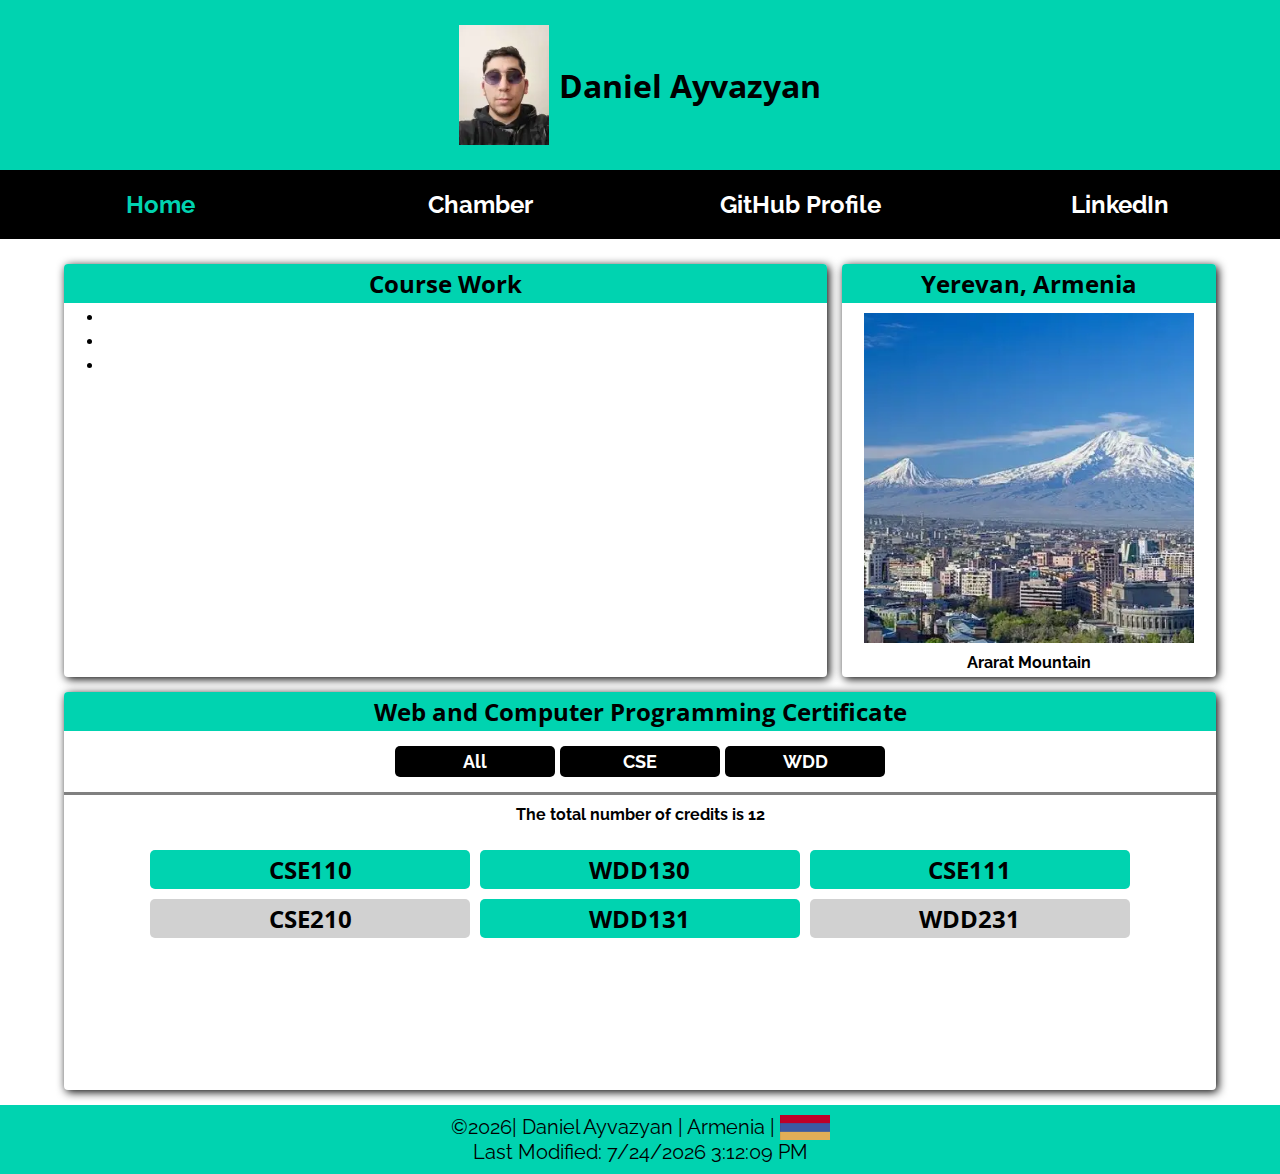
<file: index.html>
<!DOCTYPE html>
<html lang="en">
<head>
    <meta charset="UTF-8">
    <meta name="viewport" content="width=device-width, initial-scale=1.0">
    <meta name="description" content="This is the home page for WDD231 Course student Daniel Ayvazyan">
    <meta name="author" content="Daniel Ayvazyan">
    <meta property="og:title" content="Daniel Ayvazyan - Course WDD231 Home Page">
    <meta property="og:type" content="website" />
    <meta property="og:image" content="https://antifirewall.github.io/wdd231/images/mount_Ararat.webp">
    <meta property="og:url" content="https://antifirewall.github.io/wdd231/">
    <meta property="og:description" content="This is the home page for WDD231 Course student Daniel Ayvazyan">
    <meta name="twitter:card" content="summary_large_image">
    <title>Daniel Ayvazyan - Course Home Page</title>
    <link rel="icon" href="favicon.ico">
    <link rel="stylesheet" href="styles/base.css">
    <link rel="stylesheet" href="styles/base-mobile.css">
    <link rel="preconnect" href="https://fonts.googleapis.com">
    <link rel="preconnect" href="https://fonts.gstatic.com" crossorigin>
    <link href="https://fonts.googleapis.com/css2?family=Open+Sans:ital,wght@0,300..800;1,300..800&amp;family=Raleway:ital,wght@0,100..900;1,100..900&amp;display=swap" rel="stylesheet">
    <script src="scripts/getdates.js" defer></script>
    <script src="scripts/hamburger.js" defer></script>
    <script src="scripts/course-list.js" defer></script>
</head>
<body>
    <header>
        <div class="studentBanner">
            <img src="images/profile-image.webp" alt="Student Profile Image">
            <h1>Daniel Ayvazyan</h1>
        </div>
        <div class="menu" onclick="openNav(this)">
            <div class="bar1"></div>
            <div class="bar2"></div>
            <div class="bar3"></div>
        </div>
        <nav class="nav-bar">
            <a href="#" id="currentPage">Home</a>
            <a href="#">Chamber</a>
            <a href="#">GitHub Profile</a>
            <a href="https://www.linkedin.com">LinkedIn</a>
        </nav>    
    </header>
    <main>
        <section class="course-work">
            <h2>Course Work</h2>
            <ul>
                <li></li>
                <li></li>
                <li></li>
            </ul>
        </section>
        <section class="country">
            <h2>Yerevan, Armenia</h2>
            <div><img src="images/mount_Ararat.webp" alt="Mount Ararat"></div>
            <p>Ararat Mountain</p>
        </section>
        <section class="course-list">
            <h2>Web and Computer Programming Certificate</h2>
            <div id="course-filters">
                <button id="all" class="button">All</button>
                <button id="cse" class="button">CSE</button>
                <button id="wdd" class="button">WDD</button>
            </div>
            <p>The total number of credits is <span id="credits"></span></p>
            <div id="courses-by-filter"></div>
        </section>
    </main>
    <footer>
        <p>&copy;<span id="currentyear"></span> | Daniel Ayvazyan | Armenia | <img src="images/image.png" alt="Armenian flag"></p>
        <p id="lastModified"></p>
    </footer>
</body>
</html>
</file>
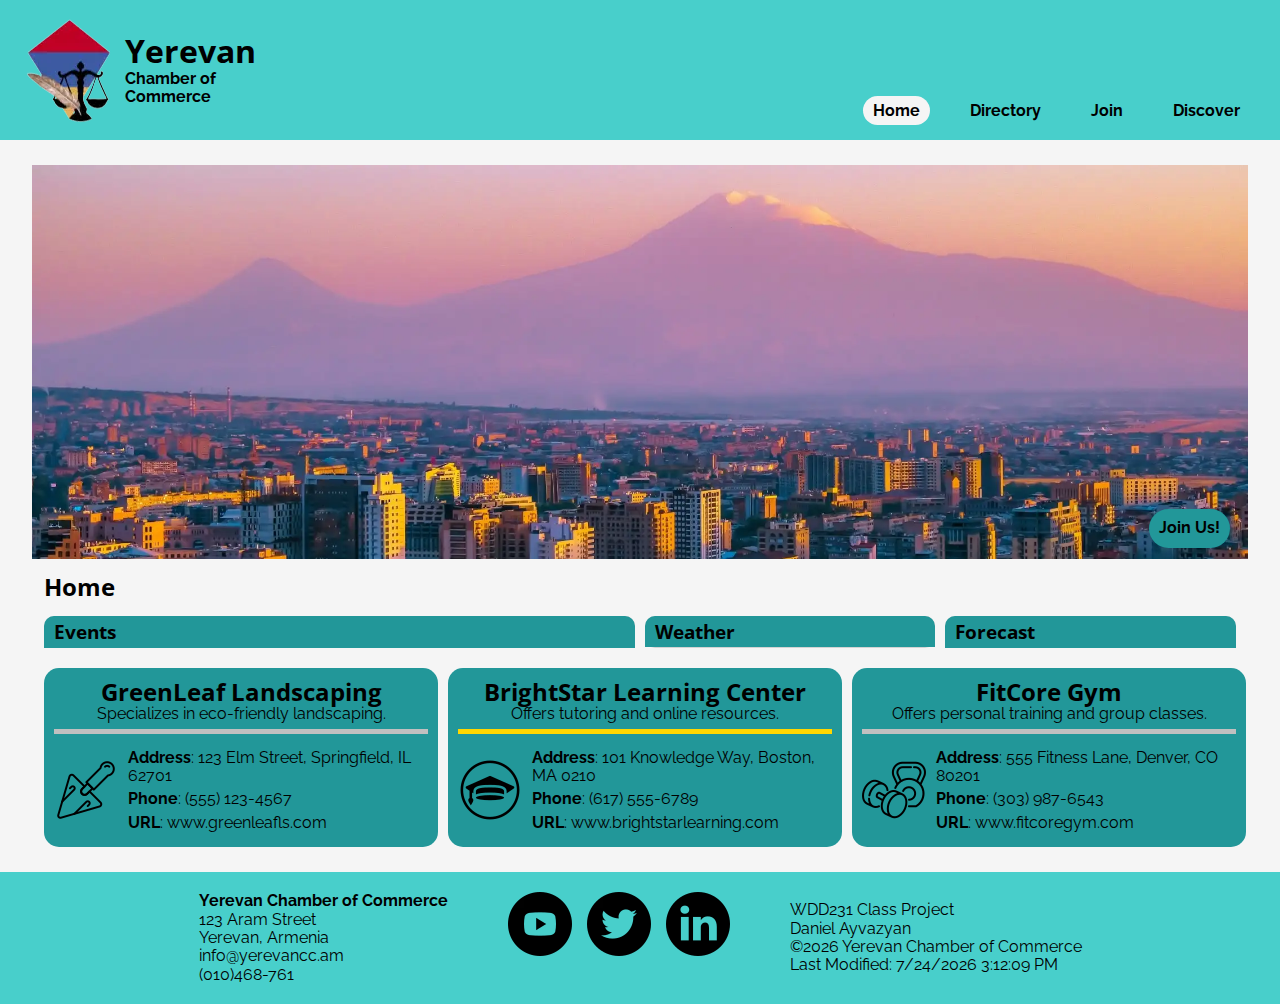
<file: chamber/index.html>
<!DOCTYPE html>
<html lang="en">
<head>
    <meta charset="UTF-8">
    <meta name="viewport" content="width=device-width, initial-scale=1.0">
    <meta name="description" content="This website will serve as a resource hub for businesses in the city of Yerevan.">
    <meta name="author" content="Daniel Ayvazyan">
    <meta property="og:title" content="Yerevan Chamber of Commerce">
    <meta property="og:type" content="website">
    <meta property="og:image" content="https://antifirewall.github.io/wdd231/chamber/images/chamber-logo.webp">
    <meta property="og:url" content="https://antifirewall.github.io/wdd231/chamber/index.html">
    <meta property="og:description" content="This website will serve as a resource hub for businesses in the city of Yerevan.">
    <meta name="twitter:card" content="summary_large_image">
    <title>Yerevan Chamber of Commerce</title>
    <link rel="icon" href="chamber-logo-favicon.ico">
    <link rel="stylesheet" href="styles/normalize.css">
    <link rel="stylesheet" href="styles/base.css">
    <link rel="stylesheet" href="styles/base-small.css">
    <link rel="preconnect" href="https://fonts.googleapis.com">
    <link rel="preconnect" href="https://fonts.gstatic.com" crossorigin>
    <link href="https://fonts.googleapis.com/css2?family=Open+Sans:ital,wght@0,300..800;1,300..800&amp;family=Raleway:ital,wght@0,100..900;1,100..900&amp;display=swap" rel="stylesheet">
    <script src="scripts/hamburger.js" defer></script>
    <script src="scripts/getdates.js" defer></script>
    <script src="scripts/weather.js" defer></script>
    <script src="scripts/less-cards.js" defer></script>
</head>
<body>
    <header>
        <div class="menu" onclick="openNav(this)">
            <div class="bar1"></div>
            <div class="bar2"></div>
            <div class="bar3"></div>
        </div>
        <div id="logo-box">
            <img src="images/chamber-logo.webp" alt="chamber-logo">
            <div id="logo-box-text">
                <h1>Yerevan</h1>
                <p>Chamber of Commerce</p>
            </div>
        </div>
        <nav id="animateme" class="nav-bar">
            <ul class="nav-links">
                <li class="current-page"><a href="#">Home</a></li>
                <li><a href="directory.html">Directory</a></li>
                <li><a href="join.html">Join</a></li>
                <li><a href="discover.html">Discover</a></li>
            </ul>
            <!-- <img src="images/light-mode.png" alt="theme-button"> -->
        </nav>
    </header>
    <main>
        <div class="hero-banner">
            <!-- <img src="images/yerevan.jpg" alt="Yerevan" id="hero-img"> -->
            <picture class="hero-img">
                <source srcset="images/yerevan-small.webp" media="(max-width: 750px)">
                <source srcset="images/yerevan.webp">
                <img src="images/yerevan.jpg" alt="Yerevan" class="hero-img">
            </picture>
            <a href="#" id="hero-button">Join Us!</a>
        </div>
        <h2 id="home-title">Home</h2>
        <div class="events-and-weather">
            <section id="events">
                <h3>Events</h3>
            </section>
            <section id="current-weather">
                <h3>Weather</h3>
            </section>
            <section id="forecast">
                <h3>Forecast</h3>
            </section>
        </div>
        <section class="less-cards"></section>
    </main>
    <footer>
        <div class="contact-info">
            <p><b>Yerevan Chamber of Commerce</b></p>
            <p>123 Aram Street</p>
            <p>Yerevan, Armenia</p>
            <p>info@yerevancc.am</p>
            <p>(010)468-761</p>
        </div>
        <div class="social-media">
            <a href="https://www.youtube.com"><img src="images/youtube.webp" alt="youtube logo" loading="lazy"></a>
            <a href="https://www.youtube.com"><img src="images/twitter.webp" alt="twitter logo" loading="lazy"></a>
            <a href="https://www.linkedin.com"><img src="images/linkedin.webp" alt="linkedin logo" loading="lazy"></a>
        </div>
        <div class="project-info">
            <p>WDD231 Class Project</p>
            <p>Daniel Ayvazyan</p>
            <p>&copy;<span id="currentyear"></span> Yerevan Chamber of Commerce</p>
            <p id="lastModified"></p>
        </div>
    </footer>
</body>
</html>
</file>
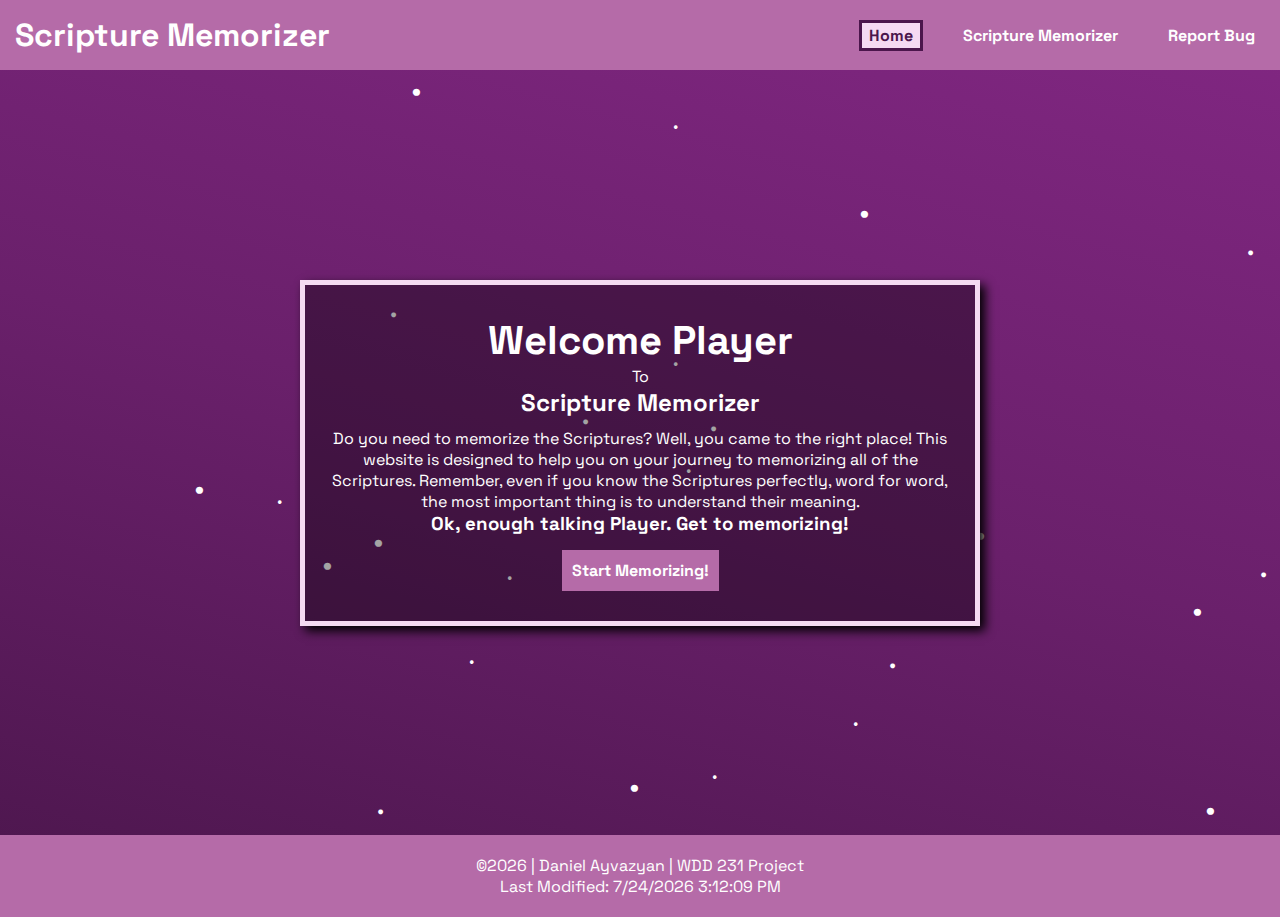
<file: project/index.html>
<!DOCTYPE html>
<html lang="en">
<head>
    <meta charset="UTF-8">
    <meta name="viewport" content="width=device-width, initial-scale=1.0">
    <meta name="description" content="This website will help you memorize you Scriptures!">
    <meta name="author" content="Daniel Ayvazyan">
    <meta property="og:title" content="Scripture Memorizer">
    <meta property="og:type" content="website">
    <meta property="og:image" content="????">
    <meta property="og:url" content="https://antifirewall.github.io/wdd231/project/index.html">
    <meta property="og:description" content="This website will help you memorize you Scriptures!">
    <meta name="twitter:card" content="summary_large_image">
    <title>Scripture Memorizer - Home</title>
    <link rel="icon" href="logo.ico">
    <link rel="stylesheet" href="styles/base.css">
    <link rel="stylesheet" href="styles/base-small.css">
    <link rel="preconnect" href="https://fonts.googleapis.com">
    <link rel="preconnect" href="https://fonts.gstatic.com" crossorigin>
    <link href="https://fonts.googleapis.com/css2?family=Space+Grotesk:wght@300..700&display=swap" rel="stylesheet">
    <script src="scripts/hamburger.js" defer></script>
    <script src="scripts/getdates.js" defer></script>
    <script src="scripts/stars.js" defer></script>
</head>
<body>
    <header>
        <div class="menu" onclick="openNav(this)">
            <div class="bar1"></div>
            <div class="bar2"></div>
            <div class="bar3"></div>
        </div>
        <h1>Scripture Memorizer</h1>
        <nav id="animateme" class="nav-bar">
            <ul class="nav-links">
                <li id="current-page"><a href="#">Home</a></li>
                <li><a href="memorizer.html">Scripture Memorizer</a></li>
                <li><a href="report.html">Report Bug</a></li>
            </ul>
        </nav>
    </header>
    <main>
        <section id="greet-text">
            <h1>Welcome Player</h1>
            <p>To</p>
            <h2>Scripture Memorizer</h2>
            <p id="text">Do you need to memorize the Scriptures? Well, you came to the right place! 
                This website is designed to help you on your journey to memorizing all of the Scriptures. 
                Remember, even if you know the Scriptures perfectly, word for word, the most important thing is to understand their meaning.
            </p>
            <h3>Ok, enough talking Player. Get to memorizing! </h3>
            <a href="memorizer.html">Start Memorizing!</a>
        </section>
        <div id="starBox"></div>
    </main>
    <footer>
        <p>&copy;<span id="currentyear"></span> | Daniel Ayvazyan | WDD 231 Project</p>
        <p id="lastModified"></p>
    </footer>
</body>
</html>
</file>
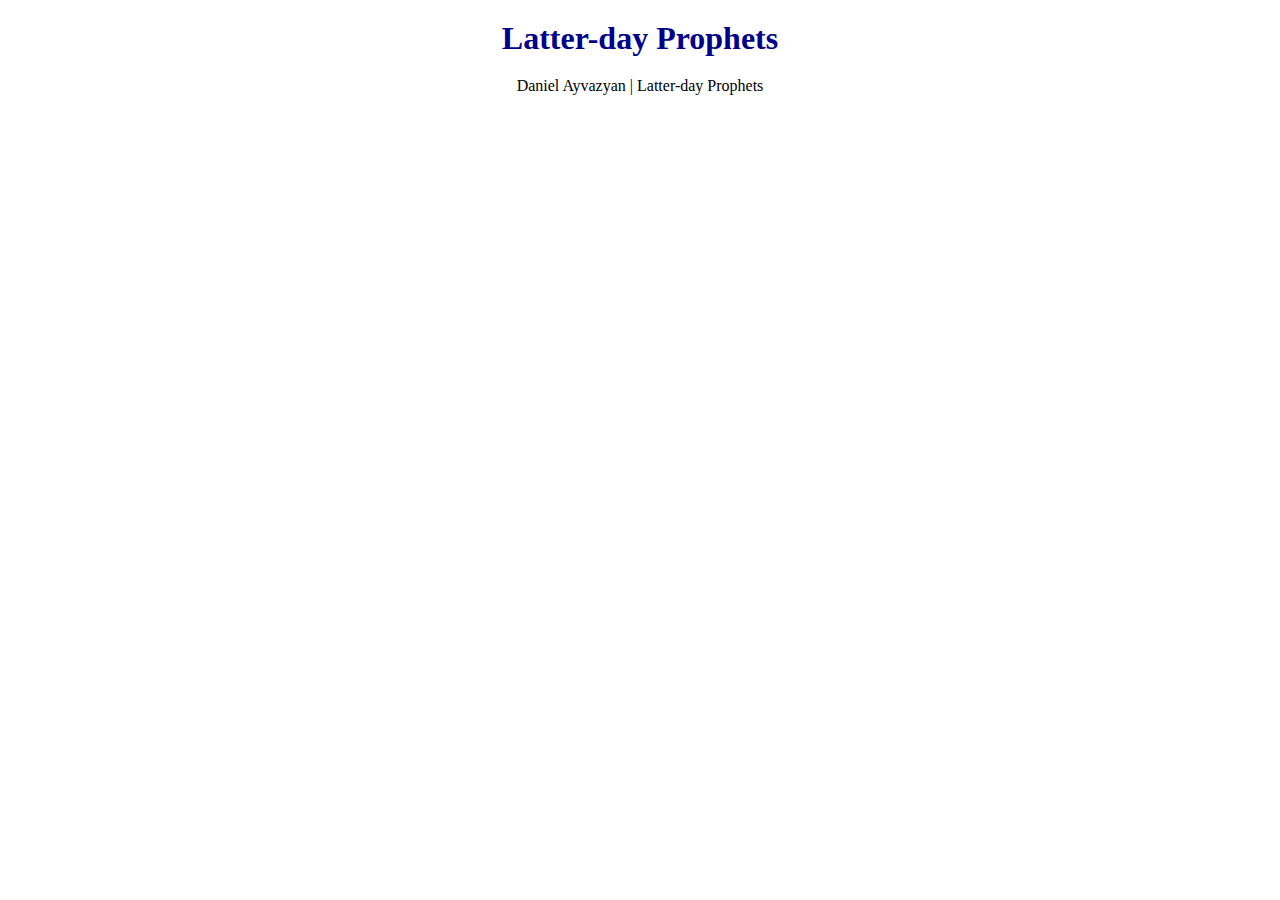
<file: prophets.html>
<!DOCTYPE html>
<html lang="en">
<head>
    <meta charset="UTF-8">
    <meta name="viewport" content="width=device-width, initial-scale=1.0">
    <link rel="stylesheet" href="styles/prophets.css">
    <script src="scripts/prophets.js" defer></script>
    <title>Document</title>
</head>
<body>
    <header>
        <h1>Latter-day Prophets</h1>
    </header>
    <main>
      <div id="cards"></div>
    </main>
    <footer>
      Daniel Ayvazyan | Latter-day Prophets
    </footer>
</body>
</html>
</file>
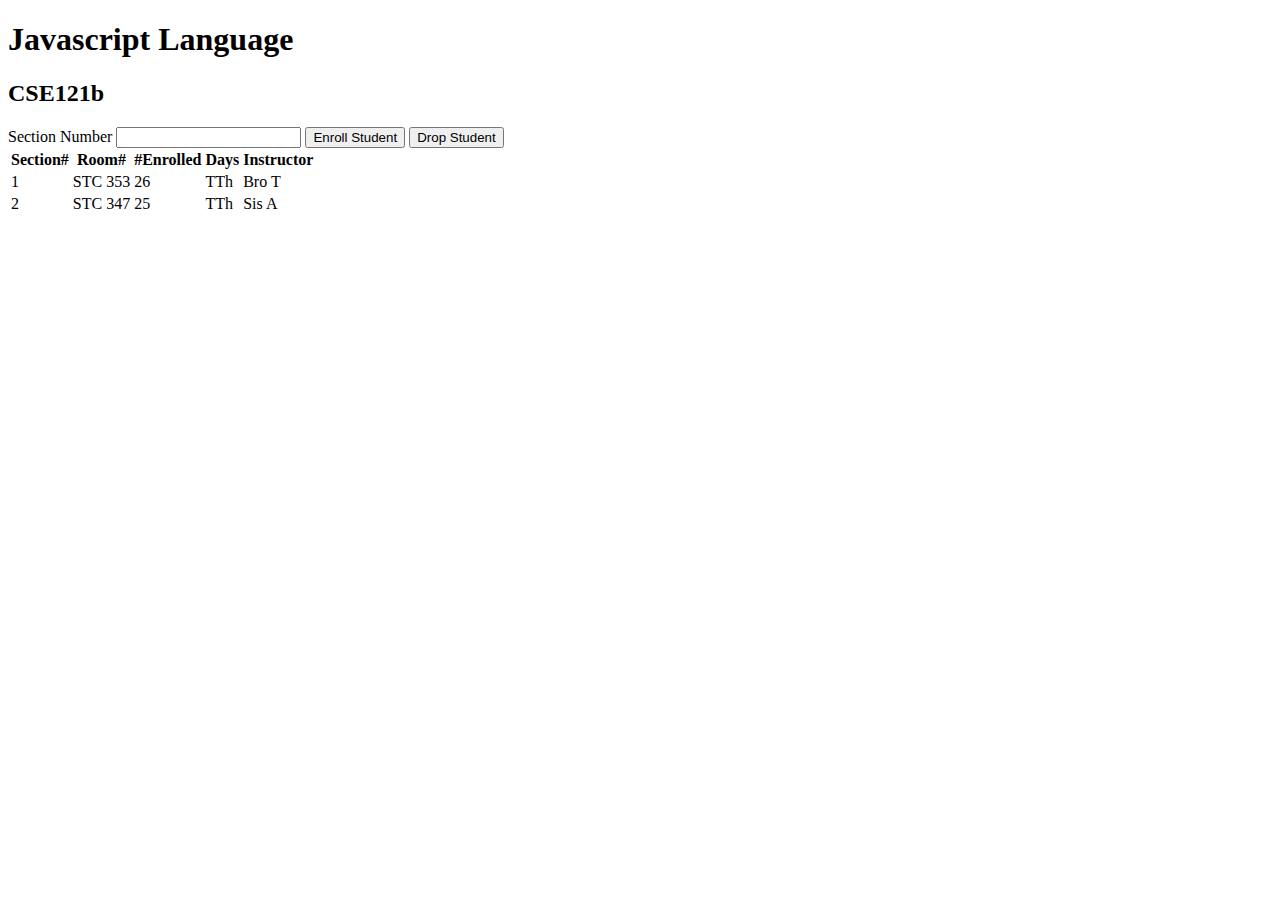
<file: act/moduals.html>
<!DOCTYPE html>
<html lang="en">
  <head>
    <meta charset="UTF-8" />
    <meta http-equiv="X-UA-Compatible" content="IE=edge" />
    <meta name="viewport" content="width=device-width, initial-scale=1.0" />
    <title>Courses and sections</title>
    <script src="modules.js" type="module" defer></script>
  </head>
  <body>
    <h1 id="courseName"></h1>
    <h2 id="courseCode"></h2>
    <label for="sectionNumber">Section Number</label>
    <input id="sectionNumber" />
    <button id="enrollStudent">Enroll Student</button>
    <button id="dropStudent">Drop Student</button>

    <table>
      <thead>
        <tr>
          <th>Section#</th>
          <th>Room#</th>
          <th>#Enrolled</th>
          <th>Days</th>
          <th>Instructor</th>
        </tr>
      </thead>
      <tbody id="sections"></tbody>
    </table>
  </body>
</html>
</file>
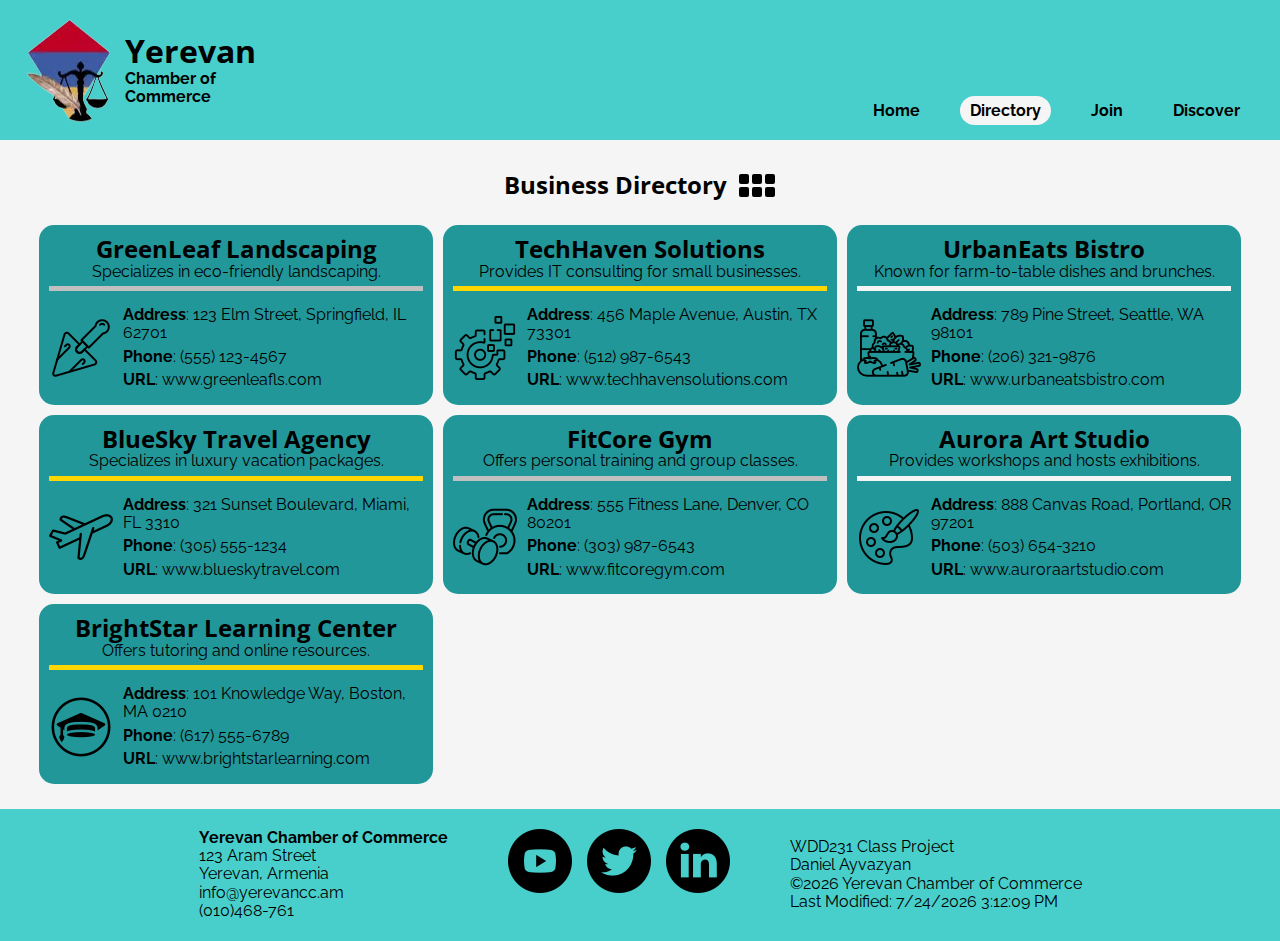
<file: chamber/directory.html>
<!DOCTYPE html>
<html lang="en">
<head>
    <meta charset="UTF-8">
    <meta name="viewport" content="width=device-width, initial-scale=1.0">
    <meta name="description" content="This website will serve as a resource hub for businesses in the city of Yerevan.">
    <meta name="author" content="Daniel Ayvazyan">
    <meta property="og:title" content="Yerevan Chamber of Commerce - Directory">
    <meta property="og:type" content="website" />
    <meta property="og:image" content="https://antifirewall.github.io/wdd231/chamber/images/chamber-logo.webp">
    <meta property="og:url" content="https://antifirewall.github.io/wdd231/chamber/directory.html">
    <meta property="og:description" content="This website will serve as a resource hub for businesses in the city of Yerevan.">
    <meta name="twitter:card" content="summary_large_image">
    <title>Yerevan Chamber of Commerce - Directory</title>
    <link rel="icon" href="chamber-logo-favicon.ico">
    <link rel="stylesheet" href="styles/normalize.css">
    <link rel="stylesheet" href="styles/base.css">
    <link rel="stylesheet" href="styles/base-small.css">
    <link rel="preconnect" href="https://fonts.googleapis.com">
    <link rel="preconnect" href="https://fonts.gstatic.com" crossorigin>
    <link href="https://fonts.googleapis.com/css2?family=Open+Sans:ital,wght@0,300..800;1,300..800&amp;family=Raleway:ital,wght@0,100..900;1,100..900&amp;display=swap" rel="stylesheet">
    <script src="scripts/hamburger.js" defer></script>
    <script src="scripts/getdates.js" defer></script>
    <script src="scripts/layout.js" defer></script>
    <script src="scripts/cards.js" defer></script>
</head>
<body>
    <header>
        <div class="menu" onclick="openNav(this)">
            <div class="bar1"></div>
            <div class="bar2"></div>
            <div class="bar3"></div>
        </div>
        <div id="logo-box">
            <img src="images/chamber-logo.webp" alt="chamber-logo">
            <div id="logo-box-text">
                <h1>Yerevan</h1>
                <p>Chamber of Commerce</p>
            </div>
        </div>
        <nav id="animateme" class="nav-bar">
            <ul class="nav-links">
                <li><a href="index.html">Home</a></li>
                <li class="current-page"><a href="#">Directory</a></li>
                <li><a href="join.html">Join</a></li>
                <li><a href="discover.html">Discover</a></li>
            </ul>
            <!-- <img src="images/light-mode.png" alt="theme-button"> -->
        </nav>
    </header>
    <main>
        <div id="title-box">
            <h2>Business Directory</h2>
            <div class="layout-grid" onclick="changeLayout(this)">
                <div class="box1"></div>
                <div class="box2"></div>
                <div class="box3"></div>
                <div class="box4"></div>
                <div class="box5"></div>
                <div class="box6"></div>
            </div>
        </div>
        <section class="cards">
            
        </section>
    </main>
    <footer>
        <div class="contact-info">
            <p><b>Yerevan Chamber of Commerce</b></p>
            <p>123 Aram Street</p>
            <p>Yerevan, Armenia</p>
            <p>info@yerevancc.am</p>
            <p>(010)468-761</p>
        </div>
        <div class="social-media">
            <a href="https://www.youtube.com"><img src="images/youtube.webp" alt="youtube logo" loading="lazy"></a>
            <a href="https://www.youtube.com"><img src="images/twitter.webp" alt="twitter logo" loading="lazy"></a>
            <a href="https://www.linkedin.com"><img src="images/linkedin.webp" alt="linkedin logo" loading="lazy"></a>
        </div>
        <div class="project-info">
            <p>WDD231 Class Project</p>
            <p>Daniel Ayvazyan</p>
            <p>&copy;<span id="currentyear"></span> Yerevan Chamber of Commerce</p>
            <p id="lastModified"></p>
        </div>
    </footer>
</body>
</html>
</file>
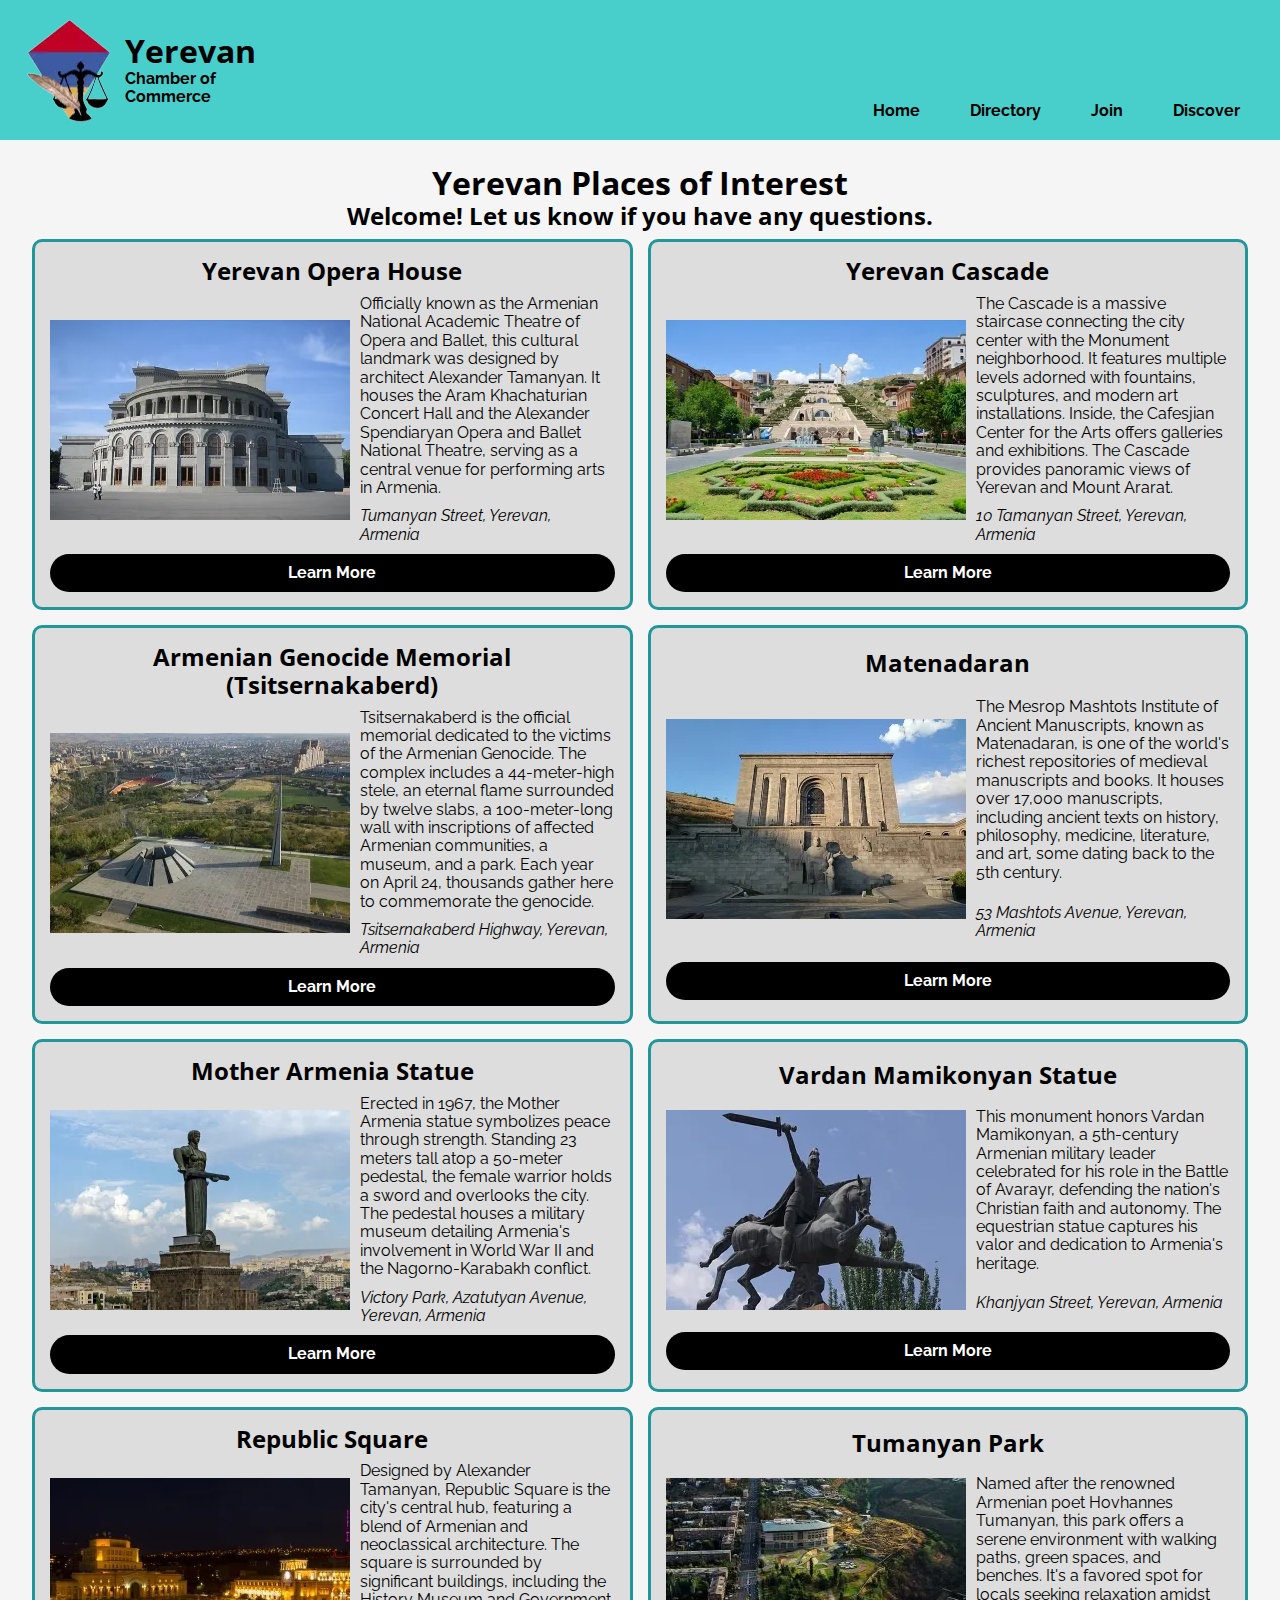
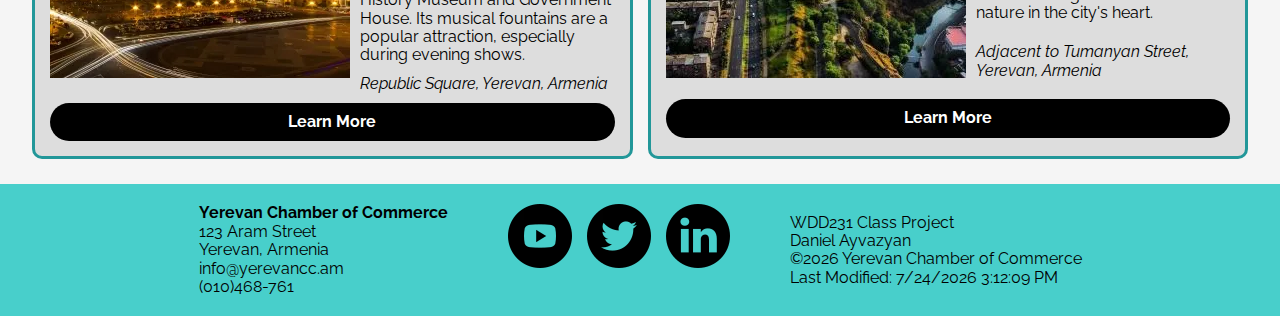
<file: chamber/discover.html>
<!DOCTYPE html>
<html lang="en">
<head>
    <meta charset="UTF-8">
    <meta name="viewport" content="width=device-width, initial-scale=1.0">
    <meta name="description" content="This website will serve as a resource hub for businesses in the city of Yerevan.">
    <meta name="author" content="Daniel Ayvazyan">
    <meta property="og:title" content="Yerevan Chamber of Commerce - Discover">
    <meta property="og:type" content="website">
    <meta property="og:image" content="https://antifirewall.github.io/wdd231/chamber/images/chamber-logo.webp">
    <meta property="og:url" content="https://antifirewall.github.io/wdd231/chamber/discover.html">
    <meta property="og:description" content="This website will serve as a resource hub for businesses in the city of Yerevan.">
    <meta name="twitter:card" content="summary_large_image">
    <title>Yerevan Chamber of Commerce - Discover</title>
    <link rel="icon" href="chamber-logo-favicon.ico">
    <link rel="stylesheet" href="styles/normalize.css">
    <link rel="stylesheet" href="styles/base.css">
    <link rel="stylesheet" href="styles/base-medium.css">
    <link rel="stylesheet" href="styles/base-small.css">
    <link rel="preconnect" href="https://fonts.googleapis.com">
    <link rel="preconnect" href="https://fonts.gstatic.com" crossorigin>
    <link href="https://fonts.googleapis.com/css2?family=Open+Sans:ital,wght@0,300..800;1,300..800&amp;family=Raleway:ital,wght@0,100..900;1,100..900&amp;display=swap" rel="stylesheet">
    <script src="scripts/hamburger.js" defer></script>
    <script src="scripts/getdates.js" defer></script>
    <script src="scripts/sites-gallery.js" type="module"></script>
</head>
<body>
    <header>
        <div class="menu" onclick="openNav(this)">
            <div class="bar1"></div>
            <div class="bar2"></div>
            <div class="bar3"></div>
        </div>
        <div id="logo-box">
            <img src="images/chamber-logo.webp" alt="chamber-logo">
            <div id="logo-box-text">
                <h1>Yerevan</h1>
                <p>Chamber of Commerce</p>
            </div>
        </div>
        <nav id="animateme" class="nav-bar">
            <ul class="nav-links">
                <li><a href="index.html">Home</a></li>
                <li><a href="directory.html">Directory</a></li>
                <li><a href="join.html">Join</a></li>
                <li><a href="#">Discover</a></li>
            </ul>
            <!-- <img src="images/light-mode.png" alt="theme-button"> -->
        </nav>
    </header>
    <main>
        <h1>Yerevan Places of Interest</h1>
        <h2 id="visit"></h2>
       <section class="sites-gallery"></section>     
    </main>
    <footer>
        <div class="contact-info">
            <p><b>Yerevan Chamber of Commerce</b></p>
            <p>123 Aram Street</p>
            <p>Yerevan, Armenia</p>
            <p>info@yerevancc.am</p>
            <p>(010)468-761</p>
        </div>
        <div class="social-media">
            <a href="https://www.youtube.com"><img src="images/youtube.webp" alt="youtube logo" loading="lazy"></a>
            <a href="https://www.youtube.com"><img src="images/twitter.webp" alt="twitter logo" loading="lazy"></a>
            <a href="https://www.linkedin.com"><img src="images/linkedin.webp" alt="linkedin logo" loading="lazy"></a>
        </div>
        <div class="project-info">
            <p>WDD231 Class Project</p>
            <p>Daniel Ayvazyan</p>
            <p>&copy;<span id="currentyear"></span> Yerevan Chamber of Commerce</p>
            <p id="lastModified"></p>
        </div>
    </footer>
</body>
</html>
</file>
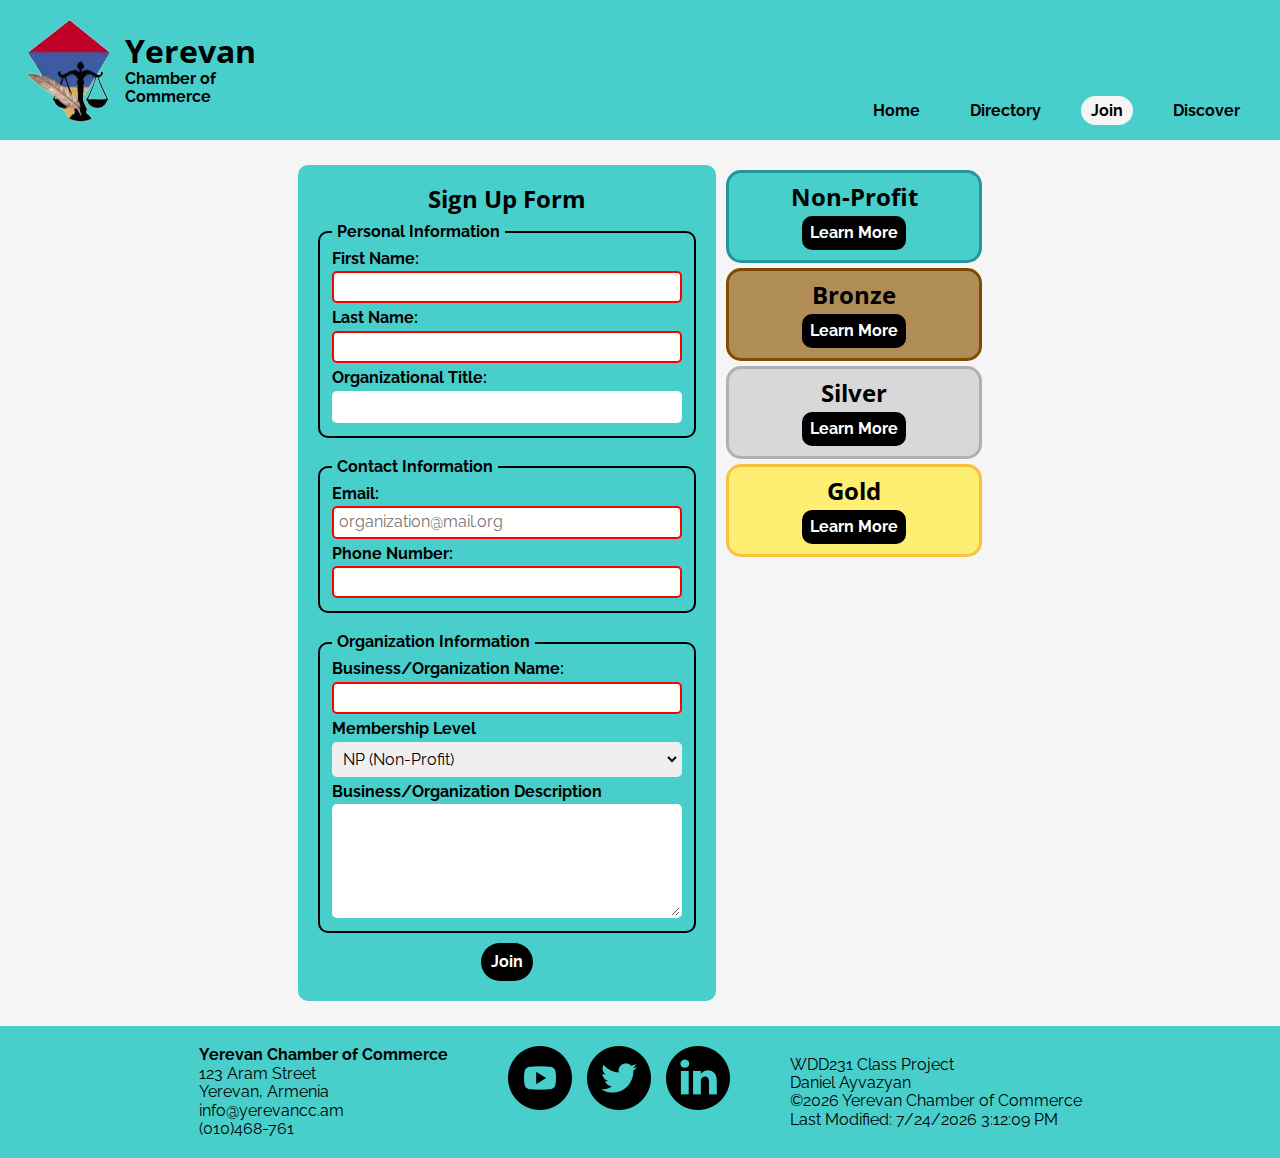
<file: chamber/join.html>
<!DOCTYPE html>
<html lang="en">
<head>
    <meta charset="UTF-8">
    <meta name="viewport" content="width=device-width, initial-scale=1.0">
    <meta name="description" content="This website will serve as a resource hub for businesses in the city of Yerevan.">
    <meta name="author" content="Daniel Ayvazyan">
    <meta property="og:title" content="Yerevan Chamber of Commerce - Join Us">
    <meta property="og:type" content="website">
    <meta property="og:image" content="https://antifirewall.github.io/wdd231/chamber/images/chamber-logo.webp">
    <meta property="og:url" content="https://antifirewall.github.io/wdd231/chamber/join.html">
    <meta property="og:description" content="This website will serve as a resource hub for businesses in the city of Yerevan.">
    <meta name="twitter:card" content="summary_large_image">
    <title>Yerevan Chamber of Commerce - Join Us</title>
    <link rel="icon" href="chamber-logo-favicon.ico">
    <link rel="stylesheet" href="styles/normalize.css">
    <link rel="stylesheet" href="styles/base.css">
    <link rel="stylesheet" href="styles/base-small.css">
    <link rel="preconnect" href="https://fonts.googleapis.com">
    <link rel="preconnect" href="https://fonts.gstatic.com" crossorigin>
    <link href="https://fonts.googleapis.com/css2?family=Open+Sans:ital,wght@0,300..800;1,300..800&amp;family=Raleway:ital,wght@0,100..900;1,100..900&amp;display=swap" rel="stylesheet">
    <script src="scripts/hamburger.js" defer></script>
    <script src="scripts/getdates.js" defer></script>
    <script src="scripts/getloadtime.js" defer></script>
    <script src="scripts/opendialog.js" defer></script>
</head>
<body>
    <header>
        <div class="menu" onclick="openNav(this)">
            <div class="bar1"></div>
            <div class="bar2"></div>
            <div class="bar3"></div>
        </div>
        <div id="logo-box">
            <img src="images/chamber-logo.webp" alt="chamber-logo">
            <div id="logo-box-text">
                <h1>Yerevan</h1>
                <p>Chamber of Commerce</p>
            </div>
        </div>
        <nav id="animateme" class="nav-bar">
            <ul class="nav-links">
                <li><a href="index.html">Home</a></li>
                <li><a href="directory.html">Directory</a></li>
                <li class="current-page"><a href="#">Join</a></li>
                <li><a href="discover.html">Discover</a></li>
            </ul>
            <!-- <img src="images/light-mode.png" alt="theme-button"> -->
        </nav>
    </header>
    <main>
        <div id="membership-join">
           <form action="thankyou.html" method="get">
        <h2>Sign Up Form</h2>
        <fieldset>
            <legend>Personal Information</legend>
            <label for="fname">First Name: <input type="text" id="fname" name="fname" required autocomplete="given-name" title="First Name"></label>
            <label for="lname">Last Name: <input type="text" id="lname" name="lname" required autocomplete="family-name" title="Last Name"></label>
            <label for="organizational-title">Organizational Title: <input type="text" name="organizational-title" id="organizational-title" title="Organizational Title" autocomplete="organization-title" pattern="[\w\-\s]{7,}"></label>
        </fieldset>
        <fieldset>
            <legend>Contact Information</legend>
            <label for="email">Email: <input type="email" id="email" name="email" title="Email" autocomplete="email" required placeholder="organization@mail.org"></label>
            <label for="phone">Phone Number: <input type="tel" id="phone" name="phone" title="Phone Number" required autocomplete="tel"></label>
        </fieldset>
        <fieldset>
            <legend>Organization Information</legend>
            <label for="organization">Business/Organization Name: <input type="text" id="organization" name="organization" required autocomplete="organization" title="Business/Organization"></label>
            <label for="membership">Membership Level
                <select id="membership" name="membership">
                    <option value="0" selected>NP (Non-Profit)</option>
                    <option value="1">Bronze</option>
                    <option value="2">Silver</option>
                    <option value="3">Gold</option>
                </select>
            </label>
            <label for="description">Business/Organization Description
                <textarea id="description" name="description" title="Description"></textarea>
            </label>
        </fieldset>
        <input type="hidden" name="timestamp" id="timestamp">
        <button type="submit">Join</button>
           </form>
           <section class="membership-cards">
        <div id="membership-0">
            <h2>Non-Profit</h2>
            <dialog id="membership-0-info">
                <h2>Non-Profit Level</h2>
                <p>There are no special perk related to this tier, but all the basic benefits outlined on the Discover Page are applicable to this level.</p>
                <button>Close</button>
            </dialog>
            <button>Learn More</button>
        </div>
        <div id="membership-1">
            <h2>Bronze</h2>
            <dialog id="membership-1-info">
                <h2>Bronze Level</h2>
                <p>All the basic benefits apply including the following:<br>
                    <br>
                    1. Perk 1<br>
                    2. Perk 2<br>
                    3. Perk 3<br>
                </p>
                <button>Close</button>
            </dialog>
            <button>Learn More</button>
        </div>
        <div id="membership-2">
            <h2>Silver</h2>
            <dialog id="membership-2-info">
                <h2>Silver Level</h2>
                <p>All the basic benefits apply including the following:<br>
                    <br>
                    1. Perk 1<br>
                    2. Perk 2<br>
                    3. Perk 3<br>
                    4. Perk 4<br>
                    5. Perk 5<br>
                    6. Perk 6<br>
                </p>
                <button>Close</button>
            </dialog>
            <button>Learn More</button>
        </div>
        <div id="membership-3">
            <h2>Gold</h2>
            <dialog id="membership-3-info">
                <h2>Gold Level</h2>
                <p>All the basic benefits apply including the following:<br>
                    <br>
                    1. Perk 1<br>
                    2. Perk 2<br>
                    3. Perk 3<br>
                    4. Perk 4<br>
                    5. Perk 5<br>
                    6. Perk 6<br>
                    7. Perk 7<br>
                    8. Perk 8<br>
                    9. Perk 9<br>
                </p>
                <button>Close</button>
            </dialog>
            <button>Learn More</button>
        </div>
           </section>
        </div>
    </main>
    <footer>
        <div class="contact-info">
            <p><b>Yerevan Chamber of Commerce</b></p>
            <p>123 Aram Street</p>
            <p>Yerevan, Armenia</p>
            <p>info@yerevancc.am</p>
            <p>(010)468-761</p>
        </div>
        <div class="social-media">
            <a href="https://www.youtube.com"><img src="images/youtube.webp" alt="youtube logo" loading="lazy"></a>
            <a href="https://www.youtube.com"><img src="images/twitter.webp" alt="twitter logo" loading="lazy"></a>
            <a href="https://www.linkedin.com"><img src="images/linkedin.webp" alt="linkedin logo" loading="lazy"></a>
        </div>
        <div class="project-info">
            <p>WDD231 Class Project</p>
            <p>Daniel Ayvazyan</p>
            <p>&copy;<span id="currentyear"></span> Yerevan Chamber of Commerce</p>
            <p id="lastModified"></p>
        </div>
    </footer>
</body>
</html>
</file>
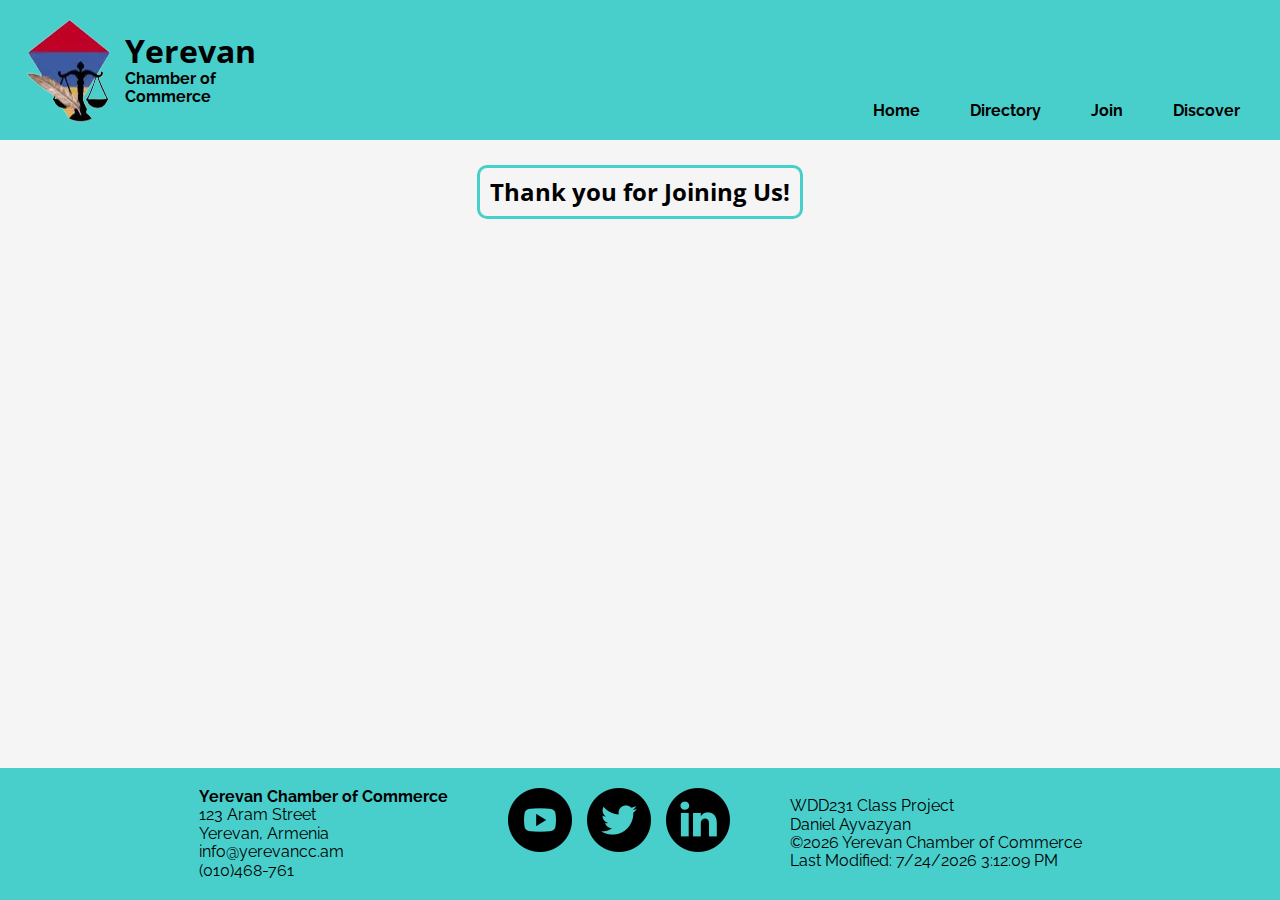
<file: chamber/thankyou.html>
<!DOCTYPE html>
<html lang="en">
<head>
    <meta charset="UTF-8">
    <meta name="viewport" content="width=device-width, initial-scale=1.0">
    <meta name="description" content="This website will serve as a resource hub for businesses in the city of Yerevan.">
    <meta name="author" content="Daniel Ayvazyan">
    <meta property="og:title" content="Yerevan Chamber of Commerce - Join Us">
    <meta property="og:type" content="website">
    <meta property="og:image" content="https://antifirewall.github.io/wdd231/chamber/images/chamber-logo.webp">
    <meta property="og:url" content="https://antifirewall.github.io/wdd231/chamber/join.html">
    <meta property="og:description" content="This website will serve as a resource hub for businesses in the city of Yerevan.">
    <meta name="twitter:card" content="summary_large_image">
    <title>Yerevan Chamber of Commerce - Join Us</title>
    <link rel="icon" href="chamber-logo-favicon.ico">
    <link rel="stylesheet" href="styles/normalize.css">
    <link rel="stylesheet" href="styles/base.css">
    <link rel="stylesheet" href="styles/base-small.css">
    <link rel="preconnect" href="https://fonts.googleapis.com">
    <link rel="preconnect" href="https://fonts.gstatic.com" crossorigin>
    <link href="https://fonts.googleapis.com/css2?family=Open+Sans:ital,wght@0,300..800;1,300..800&amp;family=Raleway:ital,wght@0,100..900;1,100..900&amp;display=swap" rel="stylesheet">
    <script src="scripts/hamburger.js" defer></script>
    <script src="scripts/getdates.js" defer></script>
    <script src="scripts/displayinfo.js" defer></script>
</head>
<body>
    <header>
        <div class="menu" onclick="openNav(this)">
            <div class="bar1"></div>
            <div class="bar2"></div>
            <div class="bar3"></div>
        </div>
        <div id="logo-box">
            <img src="images/chamber-logo.webp" alt="chamber-logo">
            <div id="logo-box-text">
                <h1>Yerevan</h1>
                <p>Chamber of Commerce</p>
            </div>
        </div>
        <nav id="animateme" class="nav-bar">
            <ul class="nav-links">
                <li><a href="index.html">Home</a></li>
                <li><a href="directory.html">Directory</a></li>
                <li><a href="join.html">Join</a></li>
                <li><a href="#">Discover</a></li>
            </ul>
            <!-- <img src="images/light-mode.png" alt="theme-button"> -->
        </nav>
    </header>
    <main>
        <section id="thankyou">
            <h2>Thank you for Joining Us!</h2>
            
        </section>
    </main>
    <footer>
        <div class="contact-info">
            <p><b>Yerevan Chamber of Commerce</b></p>
            <p>123 Aram Street</p>
            <p>Yerevan, Armenia</p>
            <p>info@yerevancc.am</p>
            <p>(010)468-761</p>
        </div>
        <div class="social-media">
            <a href="https://www.youtube.com"><img src="images/youtube.webp" alt="youtube logo" loading="lazy"></a>
            <a href="https://www.youtube.com"><img src="images/twitter.webp" alt="twitter logo" loading="lazy"></a>
            <a href="https://www.linkedin.com"><img src="images/linkedin.webp" alt="linkedin logo" loading="lazy"></a>
        </div>
        <div class="project-info">
            <p>WDD231 Class Project</p>
            <p>Daniel Ayvazyan</p>
            <p>&copy;<span id="currentyear"></span> Yerevan Chamber of Commerce</p>
            <p id="lastModified"></p>
        </div>
    </footer>
</body>
</html>
</file>
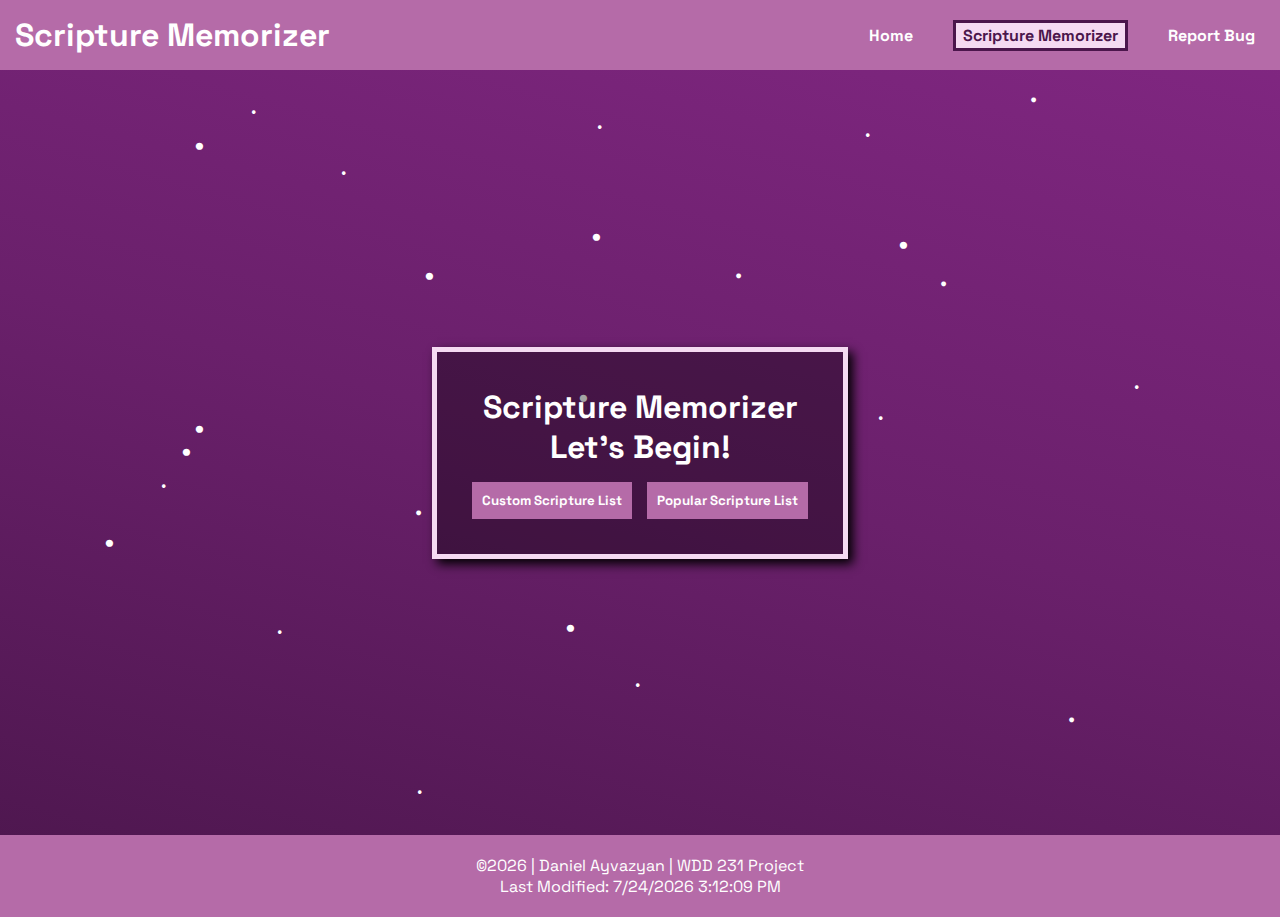
<file: project/memorizer.html>
<!DOCTYPE html>
<html lang="en">
<head>
    <meta charset="UTF-8">
    <meta name="viewport" content="width=device-width, initial-scale=1.0">
    <meta name="description" content="This website will help you memorize your Scriptures!">
    <meta name="author" content="Daniel Ayvazyan">
    <meta property="og:title" content="Scripture Memorizer">
    <meta property="og:type" content="website">
    <meta property="og:image" content="https://antifirewall.github.io/wdd231/project/images/web-card-img.png">
    <meta property="og:url" content="https://antifirewall.github.io/wdd231/project/index.html">
    <meta property="og:description" content="This website will help you memorize your Scriptures!">
    <meta name="twitter:card" content="summary_large_image">
    <title>Scripture Memorizer - Game</title>
    <link rel="icon" href="logo.ico">
    <link rel="stylesheet" href="styles/base.css">
    <link rel="stylesheet" href="styles/base-small.css">
    <link rel="preconnect" href="https://fonts.googleapis.com">
    <link rel="preconnect" href="https://fonts.gstatic.com" crossorigin>
    <link href="https://fonts.googleapis.com/css2?family=Space+Grotesk:wght@300..700&display=swap" rel="stylesheet">
    <script src="scripts/hamburger.js" defer></script>
    <script src="scripts/getdates.js" defer></script>
    <script src="scripts/stars.js" defer></script>
    <script src="scripts/memorizer.js" defer></script>
    <script src="scripts/scripturewheel.js" type="module"></script>
</head>
<body>
    <header>
        <div class="menu" onclick="openNav(this)">
            <div class="bar1"></div>
            <div class="bar2"></div>
            <div class="bar3"></div>
        </div>
        <h1>Scripture Memorizer</h1>
        <nav id="animateme" class="nav-bar">
            <ul class="nav-links">
                <li><a href="index.html">Home</a></li>
                <li id="current-page"><a href="memorizer.html">Scripture Memorizer</a></li>
                <li><a href="report.html">Report Bug</a></li>
            </ul>
        </nav>
    </header>
    <main>
        <section id="memorizer-menu">
            <h1>Scripture Memorizer <br> Let's Begin!</h1>
            <button id="mm-button1" onclick="customScriptureListButton(this)">Custom Scripture List</button>
            <button id="mm-button2" onclick="preScriptureListButton(this)">Popular Scripture List</button>
        </section>
        <section id="memorizer-game">
            <div id="scripture-list-input">
                <h2>Enter Scripture Reference</h2>
                <input type="text" id="s-ref" spellcheck="false">
                <ul id="s-list">
                </ul>
            </div>
            <div id="scripture-memorizer">
                <div id="card-box"></div>
                <button id="show" onclick="showVerse(this)">Show Scripture</button>
                <button id="hide-parts" onclick="hideParts(this)">Hide Parts</button>
                <button id="next" onclick="nextVerse(this)">Next Scripture</button>
                <button id="past" onclick="pastVerse(this)">Previous Scripture</button>
                <a href="report.html">Report Bug</a>
            </div>
        </section>
        <div id="starBox"></div>
    </main>
    <footer>
        <p>&copy;<span id="currentyear"></span> | Daniel Ayvazyan | WDD 231 Project</p>
        <p id="lastModified"></p>
    </footer>
</body>
</html>
</file>
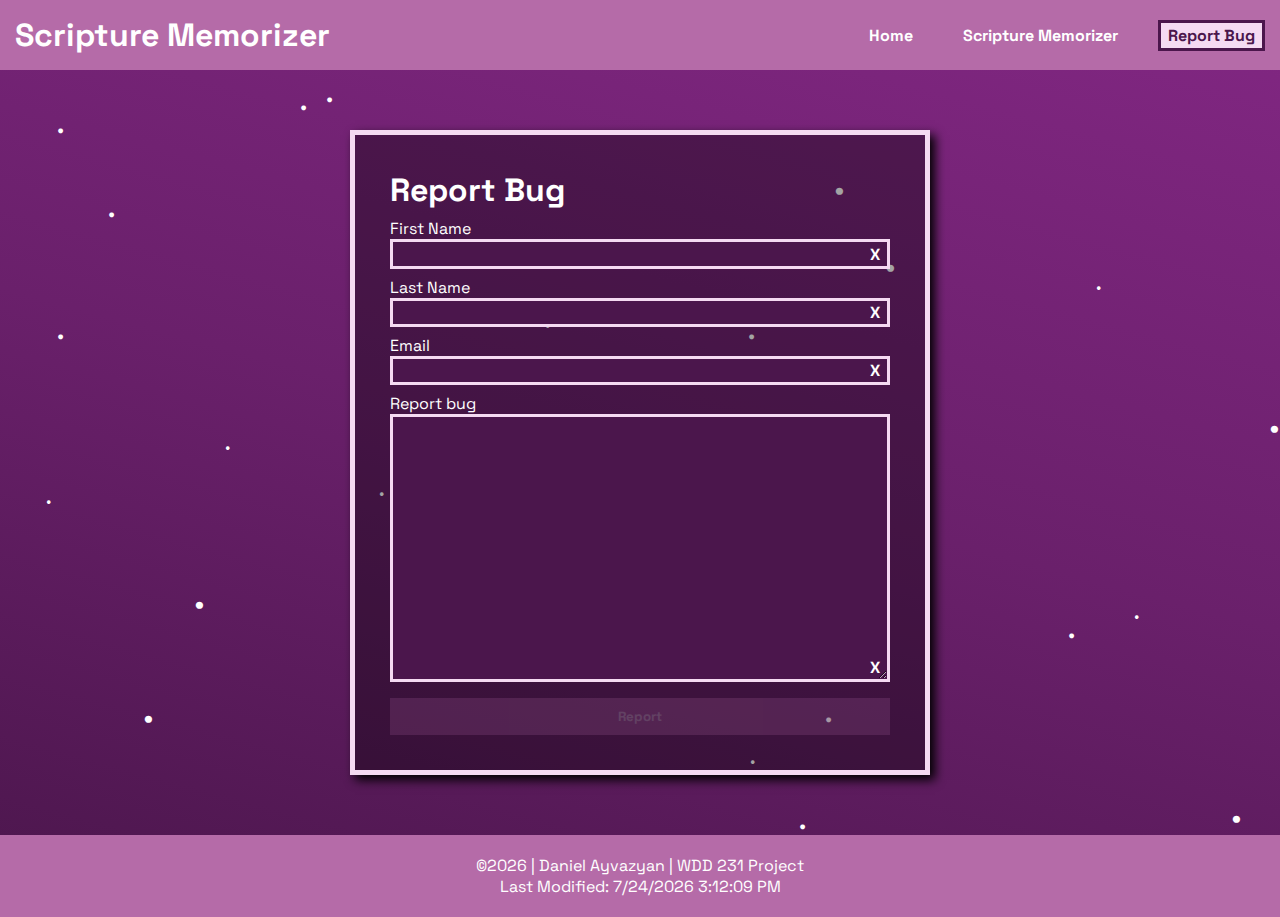
<file: project/report.html>
<!DOCTYPE html>
<html lang="en">
<head>
    <meta charset="UTF-8">
    <meta name="viewport" content="width=device-width, initial-scale=1.0">
    <meta name="description" content="This website will help you memorize your Scriptures!">
    <meta name="author" content="Daniel Ayvazyan">
    <meta property="og:title" content="Scripture Memorizer">
    <meta property="og:type" content="website">
    <meta property="og:image" content="https://antifirewall.github.io/wdd231/project/images/web-card-img.png">
    <meta property="og:url" content="https://antifirewall.github.io/wdd231/project/index.html">
    <meta property="og:description" content="This website will help you memorize your Scriptures!">
    <meta name="twitter:card" content="summary_large_image">
    <title>Scripture Memorizer - Game</title>
    <link rel="icon" href="logo.ico">
    <link rel="stylesheet" href="styles/base.css">
    <link rel="stylesheet" href="styles/base-small.css">
    <link rel="preconnect" href="https://fonts.googleapis.com">
    <link rel="preconnect" href="https://fonts.gstatic.com" crossorigin>
    <link href="https://fonts.googleapis.com/css2?family=Space+Grotesk:wght@300..700&display=swap" rel="stylesheet">
    <script src="scripts/hamburger.js" defer></script>
    <script src="scripts/getdates.js" defer></script>
    <script src="scripts/stars.js" defer></script>
    <script src="scripts/thankyou.js" defer></script>
</head>
<body>
    <header>
        <div class="menu" onclick="openNav(this)">
            <div class="bar1"></div>
            <div class="bar2"></div>
            <div class="bar3"></div>
        </div>
        <h1>Scripture Memorizer</h1>
        <nav id="animateme" class="nav-bar">
            <ul class="nav-links">
                <li><a href="index.html">Home</a></li>
                <li><a href="memorizer.html">Scripture Memorizer</a></li>
                <li id="current-page"><a href="report.html">Report Bug</a></li>
            </ul>
        </nav>
    </header>
    <main>
        <div id="starBox"></div>
        <form action="report.html" method="get">
            <h1>Report Bug</h1>
            <label for="fname">First Name<input type="text" name="fname" id="fname" required><p></p></label>
            <label for="lname">Last Name<input type="text" name="lname" id="lname" required><p></p></label>
            <label for="email">Email<input type="email" name="email" id="email" required><p></p></label>
            <label for="report">Report bug<textarea name="report" id="report" required></textarea><p></p></label>
            <input type="hidden" name="date" id="hidden">
            <button type="submit" id="submit">Report</button>
            
        </form>
        <dialog id="thankyou" autofocus >
            Thank you for Reporting
            <div id="exit">
                X
            </div>
        </dialog>
    </main>
    <footer>
        <p>&copy;<span id="currentyear"></span> | Daniel Ayvazyan | WDD 231 Project</p>
        <p id="lastModified"></p>
    </footer>
</body>
</html>
</file>
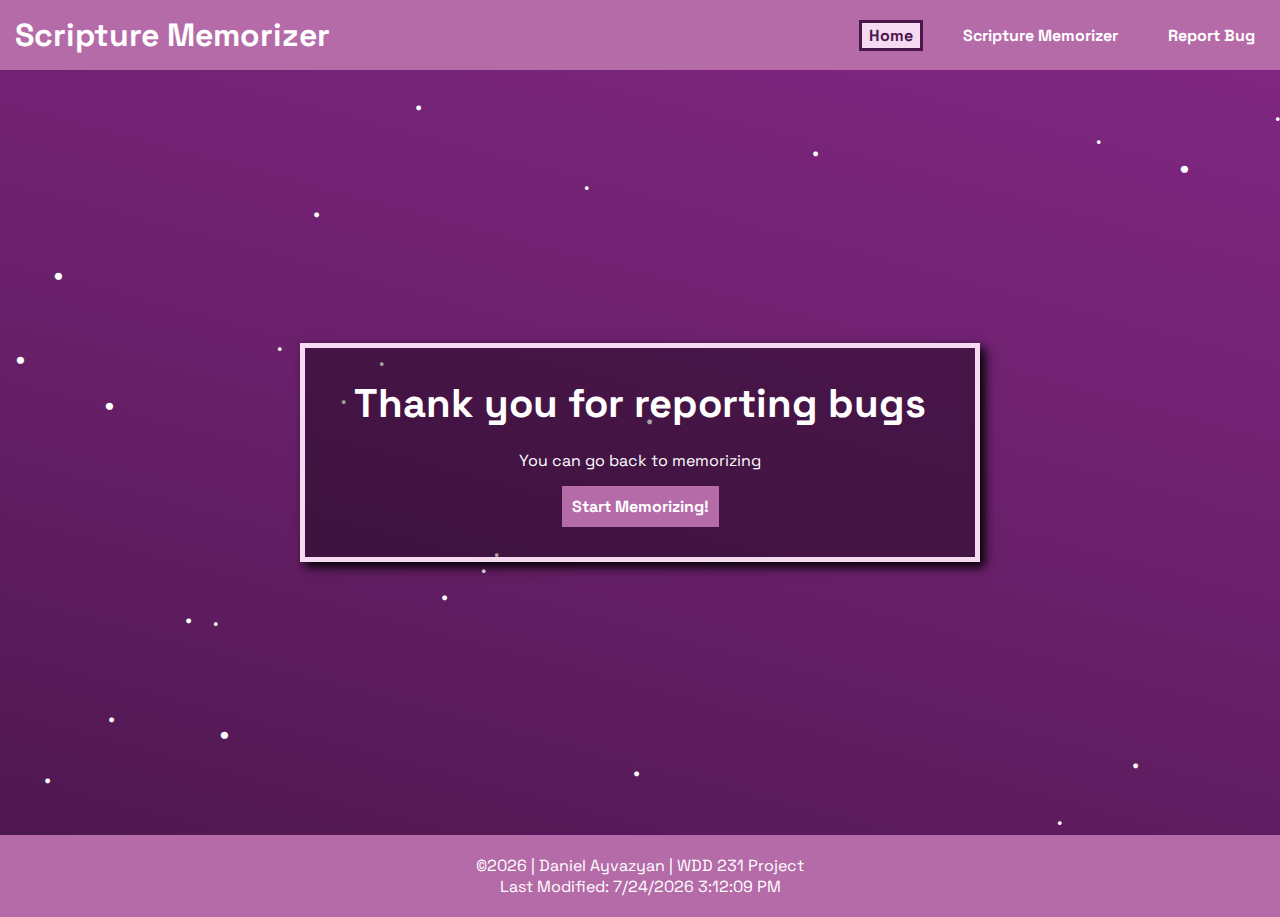
<file: project/thankyou.html>
<!DOCTYPE html>
<html lang="en">
<head>
    <meta charset="UTF-8">
    <meta name="viewport" content="width=device-width, initial-scale=1.0">
    <meta name="description" content="This website will help you memorize your Scriptures! Thank you page">
    <meta name="author" content="Daniel Ayvazyan">
    <meta property="og:title" content="Thank you">
    <meta property="og:type" content="website">
    <meta property="og:image" content="https://antifirewall.github.io/wdd231/project/images/web-card-img.png">
    <meta property="og:url" content="https://antifirewall.github.io/wdd231/project/index.html">
    <meta property="og:description" content="This website will help you memorize your Scriptures! Thank you">
    <meta name="twitter:card" content="summary_large_image">
    <title>Scripture Memorizer - Thank you</title>
    <link rel="icon" href="logo.ico">
    <link rel="stylesheet" href="styles/base.css">
    <link rel="stylesheet" href="styles/base-small.css">
    <link rel="preconnect" href="https://fonts.googleapis.com">
    <link rel="preconnect" href="https://fonts.gstatic.com" crossorigin>
    <link href="https://fonts.googleapis.com/css2?family=Space+Grotesk:wght@300..700&display=swap" rel="stylesheet">
    <script src="scripts/hamburger.js" defer></script>
    <script src="scripts/getdates.js" defer></script>
    <script src="scripts/stars.js" defer></script>
    <script src="scripts/thankyou.js" defer></script>
</head>
<body>
    <header>
        <div class="menu" onclick="openNav(this)">
            <div class="bar1"></div>
            <div class="bar2"></div>
            <div class="bar3"></div>
        </div>
        <h1>Scripture Memorizer</h1>
        <nav id="animateme" class="nav-bar">
            <ul class="nav-links">
                <li id="current-page"><a href="index.html">Home</a></li>
                <li><a href="memorizer.html">Scripture Memorizer</a></li>
                <li><a href="report.html">Report Bug</a></li>
            </ul>
        </nav>
    </header>
    <main>
        <section id="greet-text">
            <h1>Thank you for reporting bugs</h1>
            <div id="infobox">

            </div>
            <br>
            <p>You can go back to memorizing</p>
            <a href="memorizer.html">Start Memorizing!</a>
        </section>
        <div id="starBox"></div>
    </main>
    <footer>
        <p>&copy;<span id="currentyear"></span> | Daniel Ayvazyan | WDD 231 Project</p>
        <p id="lastModified"></p>
    </footer>
</body>
</html>
</file>
<file: styles/base.css>
*
{
    --primary-color: rgb(0, 211, 176);
    --secondary-color: black;

    --heading-font: 'Open Sans', serif;
    --paragraph-font: 'Raleway', serif;
    margin: 0;

    font-family: var(--paragraph-font);
}

h1, h2, h3, h4, h5, h6
{
    font-family: var(--heading-font);
}

body
{
    min-height: 100vh;
    display: flex;
    flex-direction: column;
    width: 100%;
}

header
{
    display: flex;
    align-self: center;
    align-items: center;
    justify-self: center;
    flex-direction: column;
    width: 100%;
    text-align: center;
}

main
{
    margin-top: 25px;
    display: grid;
    align-self: center;
    grid-template-columns: repeat(3, 1fr);
    grid-template-rows: repeat(2, 3fr);
    gap: 15px;
    width: 90%;
    
}

main h2
{
    background-color: var(--primary-color);
    text-align: center;
    border-radius: 4px 4px 0 0;
    padding: 3px 0;
}

main section
{
    border-radius: 4px;
    box-shadow: 2px 2px 10px black;

}

footer
{
    display: flex;
    flex-direction: column;
    background-color: var(--primary-color);
    margin-top: auto;
    font-size: 20px;
    padding: 10px 0;
}

footer p
{
    display: flex;
    align-self: center;
}

footer img
{
    height: 25px;
    margin-left: 5px;
}

/* Classes */

.menu
{
    display: none;
}

.bar1, .bar2, .bar3
{
    width: 35px;
    height: 5px;
    background-color: white;
    margin: 6px 0;
    transition: 0.4s;
}

.studentBanner
{
    display: flex;
    align-items: center;
    justify-content: center;
    padding: 25px 0;
    width: 100%;
    background-color: var(--primary-color);
}

.studentBanner img
{
height: 120px;
padding-right: 10px;
}

.nav-bar
{
    font-size: 1.5em;
    display: flex;
    width: 100%;
    justify-content: center;
    align-content: center;
}

.nav-bar a
{
    padding: 20px 0;
    width: 100%;
    color: white;
    text-decoration: none;
    font-weight: bold;
    background-color: var(--secondary-color);
}

.nav-bar a:hover
{
    transition: 0.5s;
    color: black;
    background-color: bisque;
}

#currentPage
{
    pointer-events: none;
    color: var(--primary-color);
}

.change .bar1
{
    transform: translate(0, 11px) rotate(-45deg);
}

.change .bar2 
{
    opacity: 0;
}

.change .bar3 
{
    transform: translate(0, -11px) rotate(45deg);
}

.course-work
{
    grid-column: span 2;
}

.course-work li
{
    margin-top: 5px;
    padding-left: 10px;
}

.country
{
    display: flex;
    flex-direction: column;
}

.country p
{
    text-align: center;
    font-weight: bold;
    margin-bottom: 5px;
}

.country img
{
    margin: 10px;
    max-width: 350px;
    min-width: 250px;
}

.country div
{
    display: flex;
    align-self: center;
    max-width: 350px;
    min-width: 250px;
}

.course-list
{
    grid-column: span 3;
    display: flex;
    flex-direction: column;
    margin-bottom: 15px;
}

#course-filters
{
    display: flex;
    align-self: center;
    justify-content: center;
    padding: 15px 0;
    gap: 5px;
    border-bottom: 3px solid gray;
    width: 100%;
}

#course-filters button
{
    font-size: large;
    font-weight: bold;
    width: 10rem;
    padding: 5px 0;
    color: white;
    background-color: black;
    border: none;
    border-radius: 5px;
}

#course-filters button:hover
{
    transition: 0.5s;
    background-color: bisque;
    color: black;
}

#courses-by-filter
{
    margin: 1rem 0;
    align-self: center;
    justify-self: center;
    display: grid;
    gap: 10px;
    grid-template-columns: repeat(3, 1fr);
    width: 85%;
}

.course
{
    display: none;
    width: 100%;
    background-color: rgb(209, 209, 209);
    border-radius: 5px;
}

.completed
{
    background-color: var(--primary-color);
}

.show
{
    display: block;
}

.course-list p
{
    text-align: center;
    font-weight: bold;
    margin: 10px 0;
}
</file>
<file: styles/base-mobile.css>
@media only screen and not (min-width: 800px) 
{

    main
    {
        display: flex;
        flex-direction: column;
    }

    /* Classes */

    .nav-bar
    {
        display: none;
    }

    .menu
    {
        display: block;
        position: absolute;
        right: 15px;
        top: 70px;
        cursor: pointer;
        user-select: none;
        margin: 0;
    }

    .nav-show
    {
        display: flex;
        flex-direction: column;
        row-gap: 0px;
        justify-content: right;
        align-items: center;
    }

    .nav-show a
    {
        padding: 15px 0;
    }

    .studentBanner
    {
        font-size: small;
    }

    #course-filters button
    {
        width: 6rem;
    }

    #courses-by-filter
    {
        grid-template-columns: 1fr;
    }
}
</file>
<file: chamber/styles/base.css>
*{
    /* Page Color vars */
    --primary-color: #48CFCB;
    --secondary-color: #229799;
    --accent-color: #F5F5F5;
    --accent-color2: black;
    --heading-color: black;
    --paragraph-color: black;

    /* Page Font vars */
    --heading-font: 'Open Sans', serif;
    --paragraph-font: 'Raleway', serif;

    /* Page Default Values */
    margin: 0;
    font-family: var(--paragraph-font);
    color: var(--paragraph-color);
}

h1, h2, h3, h4, h5, h6
{
    font-family: var(--heading-font);
    color: var(--heading-color);
    margin: 0;
}

body 
{
    min-height: 100vh;
    display: flex;
    flex-direction: column;
    background-color: var(--accent-color);
}

header
{
    display: flex;
    padding: 15px;
    background-color: var(--primary-color);
    font-weight: bold;
}

main
{
    margin: 25px 0;
    display: flex;
    flex-direction: column;
    width: 95%;
    align-self: center;
    align-items: center;
}

footer
{
    margin-top: auto;
    background-color: var(--primary-color);
    display: flex;
    padding: 20px;
    justify-content: center;
}

footer div
{
    display: flex;
    flex-direction: column;
    text-align: left;
    justify-content: center;
    margin: 0 30px;
}

/* Class and ID */

#logo-box
{
    display: flex;
    align-items: center;
}

#logo-box img
{
    width: 110px;
    height: 110px;
}

#logo-box-text
{
    width: 180px;
}

.nav-bar
{
    display: flex;
    width: 100%;
    height: fit-content;
    align-self: flex-end;
    justify-content: end;
}

.nav-links
{
    display: flex;
    padding: 0;
    justify-content: end;
}

.nav-links li
{
    list-style-type: none;
    text-align: center;
    padding: 5px 15px;
}

.nav-links li a
{
    text-decoration: none;
    padding: 5px 10px;
    border-radius: 20px;
    transition: background-color 0.5s;
}

.nav-links li a:hover
{
    transition: 0.5s;
    background-color: var(--accent-color);
}

.current-page a
{
    pointer-events: none;
    background-color: var(--accent-color);
}

.menu
{
    display: none;
}

.bar1, .bar2, .bar3
{
    width: 35px;
    height: 5px;
    background-color: white;
    margin: 6px 0;
    transition: 0.4s;
}

.change .bar1
{
    transform: translate(0, 11px) rotate(-45deg);
}

.change .bar2 
{
    opacity: 0;
}

.change .bar3 
{
    transform: translate(0, -11px) rotate(45deg);
}

.social-media
{
    flex-direction: row;
    gap: 15px;
}

.social-media img
{
    width: 64px;
    height: 64px;
}

/* Layout Button */

.layout-grid
{
    display: grid;
    grid-template-columns: repeat(3, 13px);
    grid-template-rows: repeat(2, 13px);
}

.box1, .box2, .box3, .box4, .box5, .box6 
{
    margin: 2px;
    width: 10px;
    height: 10px;
    background-color: var(--heading-color);
    border-radius: 2px;
    transition: 0.5s;
}

.layout-list .box1, .layout-list .box4, .layout-list .box5
{
    transition: 1s;
    width: 10px;
    height: 10px;
    border-radius: 10px;
}

.layout-list .box4
{
    grid-column: 1 / 2;
    grid-row: 2 / 3;
}

.layout-list .box5
{
    grid-column: 1 / 2;
    grid-row: 3 / 4;
}

.layout-list .box2, .layout-list .box3, .layout-list .box6
{
    transition: 0.5s;
    width: 25px;
}

.layout-list .box3
{
    grid-column: 2 / 3;
    grid-row: 2 / 3;
}

.layout-list .box6
{
    grid-column: 2 / 3;
    grid-row: 3 / 4;
}

.layout-list
{
    display: grid;
    grid-template-columns: repeat(3, 13px);
    grid-template-rows: repeat(3, 13px);
}

#title-box
{
    height: 40px;
    display: flex;
    align-items: center;
    gap: 10px;
}

.cards
{
    display: grid;
    grid-template-columns: repeat(3, 1fr);
    gap: 10px;
    margin-top: 20px;
}

.card
{
    text-align: center;
    align-content: center;
    background-color: var(--secondary-color);
    padding: 10px;
    border-radius: 15px;
}

.cards img
{
    width: 64px;
    height: 64px;
}

.cardInfo
{
    margin-top: 5px;
    padding-top: 10px;
    display: grid;
    grid-template-columns: 74px 300px;
    align-items: center;
    justify-content: center;
    text-align: left;
}

.cardInfoBox p
{
    margin: 5px 0;
}

.level1
{
    border-top: 5px solid var(--accent-color);
}

.level2
{
    border-top: 5px solid silver;
}

.level3
{
    border-top: 5px solid gold;
}

.list-view
{
    margin-top: 5px;
    display: flex;
    flex-direction: column;
    gap: 5px;
    width: 800px;
}

/* Home Page */

.hero-banner
{
    position: relative;
    display: flex;
    flex-direction: column;
    align-items: end;
    width: 100%;
    margin-bottom: 10px;
}

.hero-img 
{
    width: 100%;
    height: auto;
}

#hero-button
{
    position: absolute;
    bottom: 4%;
    right: 1.5%;
    padding: 10px;
    background-color: var(--secondary-color);
    text-decoration: none;
    font-weight: bold;
    border-radius: 20px;
    height: auto;
}

#home-title
{
    width: 98%;
    margin-bottom: 15px;
}

.events-and-weather
{
    display: grid;
    grid-template-columns: repeat(4, 1fr);
    gap: 10px;
    width: 98%;
}

.events-and-weather section
{
    background-color: lightgray;
    border-radius: 10px;
}

.events-and-weather section h3
{
    background-color: var(--secondary-color);
    padding: 5px 10px;
    border-radius: 10px 10px 0 0;
}

#events
{
    grid-column: span 2;
}

#current-weather
{
    display: grid;
    grid-template-columns: repeat(2, 1fr);
    grid-template-rows: 31.32px 1fr;
}

#current-weather h3
{
    grid-column: span 2;
}

#current-weather img 
{
    align-self: center;
    justify-self: center;
    background-color: var(--secondary-color);
    border-radius: 150px;
    width: 70px;
    height: auto;
}

#weather-info
{
    padding: 10px 0;
}

#forecast
{
    display: flex;
    flex-direction: column;
}

#forecast p
{
    padding-left: 20px;
    padding-top: 25px;
}

.less-cards
{
    display: grid;
    grid-template-columns: repeat(3, 1fr);
    gap: 10px;
    margin-top: 20px;
    width: 98%;
}

.less-cards img
{
    width: 64px;
    height: 64px;
}

/* Join Page */

#membership-join
{
    display: flex;
    gap: 10px;
}

form
{
    background-color: var(--primary-color);
    padding: 20px;
    border-radius: 10px;
    display: flex;
    flex-direction: column;
    align-items: center;
}

fieldset
{
    border: black 2px solid;
    border-radius: 10px;
    display: flex;
    flex-direction: column;
    margin: 10px 0;
    font-weight: bold;
    width: 350px;
}

legend
{
    padding: 0 5px;
}

label
{
    display: flex;
    flex-direction: column;
    margin: 3px 0px;
}

input, select, textarea
{
    margin-top: 3px;
    border: 2px solid rgba(0, 0, 0, 0);
    border-radius: 5px;
    padding: 5px;
    outline: none;
    transition: border 0.5s;
}

textarea
{
    height: 100px;
}

input:focus, select:focus, textarea:focus
{
    border: 2px solid black;
}

input:hover, select:hover, textarea:hover
{
    border: 2px solid black;
    outline: none;
}

input:required:invalid
{
    border: 2px solid red;
}

form button
{
    color: white;
    background-color: var(--accent-color2);
    padding: 10px;
    font-weight: bold;
    border: 0;
    border-radius: 50px;
    transition: 0.5s;
}

form button:hover
{
    background-color: var(--accent-color);
    color: var(--accent-color2);
}

.membership-cards div
{
    display: flex;
    flex-direction: column;
    gap: 5px;
    align-items: center;
    width: 230px;
    padding: 10px;
    margin: 5px 0;
    border: 3px solid var(--secondary-color);
    background-color: var(--primary-color);
    border-radius: 15px;
}

#membership-1
{
    border: 3px solid #804A00;
    background-color: #B08D57;
}

#membership-2
{
    border: 3px solid #AFB1AE;
    background-color: #D8D8D8;
}

#membership-3
{
    border: 3px solid #F9C03E;
    background-color: #FEEF72;
}

.membership-cards div > button
{
    color: white;
    background-color: var(--accent-color2);
    padding: 8px;
    font-weight: bold;
    border: 0;
    border-radius: 10px;
    transition: 0.5s;
}

.membership-cards div > button:hover
{
    background-color: var(--accent-color);
    color: var(--accent-color2);
}

.membership-cards div dialog
{
    position: relative;
    width: 400px;
    top: 30%;
    margin-left: auto;
    margin-right: auto;
    background-color: var(--accent-color);
    border: var(--secondary-color) 5px solid;
    border-radius: 10px;
}

.membership-cards div dialog p
{
    margin-top: 15px;
}

.membership-cards div dialog button
{
    margin-top: 15px;
    color: white;
    background-color: var(--accent-color2);
    padding: 8px;
    font-weight: bold;
    border: 0;
    border-radius: 10px;
    transition: 0.5s;
}

::backdrop
{
    animation: blur-in 0.5s forwards;
}

#membership-1-info
{
    border: 5px solid #804A00;
}

#membership-2-info
{
    border: 5px solid #AFB1AE;
}

#membership-3-info
{
    border: 5px solid #F9C03E;
}

@keyframes blur-in {
    from{
        backdrop-filter: blur(0px);
        background-color: rgba(0, 0, 0, 0);
    }
    to {
        backdrop-filter: blur(3px);
        background-color: rgba(0, 0, 0, 0.538);
    }
}

#thankyou
{
    display: flex;
    flex-direction: column;
    gap: 8px;
    padding: 10px;
    border: var(--primary-color) solid 3px;
    border-radius: 10px;
    background-color: var(--accent-color);
}

/* Discover Page */

main h1
{
    text-align: center;
}

#visit
{
    text-align: center;
}

.sites-gallery
{
    display: grid;
    gap: 15px;
    grid-template-columns: repeat(2, 1fr);
    margin-top: 10px;
}

.site-card
{
    display: grid;
    grid-template-areas:
    "name name" 
    "image description"
    "image address"
    "button button";
    align-items: center;
    padding: 15px;
    gap: 10px;
    border: 3px solid var(--secondary-color);
    border-radius: 10px;
    background-color: rgb(221, 221, 221);
    max-width: 900px;
}

.site-card h2
{
    grid-area: name;
    text-align: center;
}

.site-card figure
{
    grid-area: image;
    display: flex;
    justify-content: center;
}

.site-card img
{
    width: 300px;
    height: 200px;
}

.site-card p
{
    grid-area: description;
}

.site-card address
{
    grid-area: address;
}

.site-card button
{
    grid-area: button;
    color: white;
    background-color: var(--accent-color2);
    padding: 10px;
    font-weight: bold;
    border: 0;
    border-radius: 50px;
    transition: 0.5s;
}

.site-card button:hover
{
    background-color: var(--accent-color);
    color: var(--accent-color2);
}
</file>
<file: chamber/styles/base-small.css>
@media only screen and not (min-width: 750px)
{
    header
    {
        flex-direction: column;
    }

    main
    {
        width: 100%;
    }

    footer
    {
        flex-direction: column;
        padding: 10px;
    }

    footer div
    {
        margin: 5px 0;
    }

    /* Class and ID */

    .menu
    {
        display: block;
        position: absolute;
        right: 15px;
        top: 50px;
        cursor: pointer;
        user-select: none;
        margin: 0;
    }

    .nav-bar
    {
        display: grid;
        grid-template-rows: 0fr;
        transition: grid-template-rows 0.5s ease-out;

        grid-template-columns: 1fr;
    }

    .nav-bar.nav-show
    {
        grid-template-rows: 1fr;
    }

    .nav-links
    {
        flex-direction: column;
        width: 100%;
        overflow: hidden;
    }

    .nav-links li
    {
        padding: 10px 0;
        transition: background-color 0.5s;
    }

    .nav-links li:hover
    {
        transition: background-color 0.5s;
        background-color: var(--accent-color);
    }

    .nav-links li a
    {
        padding: 0;
    }

    .nav-links li a:hover
    {
        background-color: unset;
    }

    .current-page a
    {
        background-color: unset;
        pointer-events: none;
    }

    .current-page
    {
        background-color: var(--accent-color);
        pointer-events: none;
    }

    .cards
    {
        display: flex;
        flex-direction: column;
    }

    .cardInfo
    {
        grid-template-columns: 74px 250px;
    }

    .layout-grid
    {
        display: none;
    }

    /* Home Page */

    #home-title
    {
        width: 95%;
    }

    .events-and-weather
    {
        grid-template-columns: 1fr;
        grid-template-rows: repeat(3, 1fr);
        width: 95%;
    }

    #events
    {
        grid-column: 1;
    }

    .less-cards
    {
        display: flex;
        flex-direction: column;
        width: 95%;
    }

    /* Join Page */
    #membership-join
    {
        flex-direction: column;
    }

    .membership-cards
    {
        display: flex;
        flex-direction: column;
        align-items: center;
    }

    .membership-cards div
    {
        width: 93%;
    }

    .sites-gallery
    {
        width: 95%;
    }

}

@media only screen and not (min-width: 640px)
{

    .site-card
    {
        grid-template-areas:
        "name" 
        "image" 
        "description"
        "address"
        "button";
    }
}
</file>
<file: project/styles/base.css>
*{
    /* Page Color vars */
    --primary-color: #b56ba8;
    --secondary-color: #4B164C;
    --accent-color: #f5daf2;
    --accent-color2: #F5F5F5;
    --text-color: white;

    /* Font */
    font-family: "Space Grotesk", serif;
    font-style: normal;

    /* Page Default Values */
    margin: 0;
    color: var(--text-color);

    /* Extra vars */
    --gradient: linear-gradient( 
        15deg,
        #4B164C,
        #6a206b,
        #822783
    )

}

h1, h2, h3, h4, h5, h6
{
    margin: 0;
}

/* Menu Button */

.menu
{
    display: none;
}

.bar1, .bar2, .bar3
{
    width: 35px;
    height: 5px;
    background-color: white;
    margin: 6px 0;
    transition: 0.4s;
}

.change .bar1
{
    transform: translate(0, 11px) rotate(-45deg);
}

.change .bar2 
{
    opacity: 0;
}

.change .bar3 
{
    transform: translate(0, -11px) rotate(45deg);
}

/* Body */

body
{
    min-height: 100vh;
    display: flex;
    flex-direction: column;
    margin: 0;
    /* background-color: var(--secondary-color); */
    background-image: var(--gradient);
    
}

/* Header */

header
{
    background-color: var(--primary-color);
    padding: 15px 0;
    display: flex;
    align-items: center;
}

header h1
{
    width: 100%;
    margin-left: 15px;
}

/* Nav Bar*/

.nav-links
{
    display: flex;
    padding: 0;
    justify-content: end;
}

.nav-bar
{
    width: 100%;
    height: fit-content;
    align-self: center;
}

.nav-links li
{
    list-style-type: none;
    text-align: center;
    padding: 3px 15px;
}

.nav-links li a
{
    text-decoration: none;
    padding: 2px 7px;
    border: rgba(0, 0, 0, 0) solid 3px;
    transition: 0.5s;
    font-weight: bold;
}

.nav-links li a:hover
{
    transition: 0.5s;
    color: var(--secondary-color);
    background-color: var(--accent-color);
    border: var(--secondary-color) solid 3px;
}

#current-page a
{
    pointer-events: none;
    color: var(--secondary-color);
    background-color: var(--accent-color);
    border: var(--secondary-color) solid 3px;
}

/* Main */

main
{
    position: relative;
    display: flex;
    flex-direction: column;
    justify-content: center;
    align-items: center;
    height: 85vh;
}

#greet-text
{
    display: flex;
    flex-direction: column;
    align-items: center;
    text-align: center;
    padding: 30px 25px;
    width: 620px;
    background-color: rgba(0, 0, 0, 0.356);
    border: var(--accent-color) solid 5px;
    box-shadow: black 5px 5px 10px;
    z-index: 0;
}

#greet-text h1
{
    font-size: 2.5rem;
}

#greet-text #text
{
    margin-top: 10px;
}

#greet-text a
{
    margin-top: 15px;
    padding: 7px;
    text-decoration: none;
    font-weight: bold;
    background-color: var(--primary-color);
    color: white;
    transition: 0.5s;
    border: solid 3px rgba(255, 255, 255, 0);
}

#greet-text a:hover
{
    background-color: var(--secondary-color);
    color: var(--accent-color);
    border: solid 3px var(--accent-color);
}

/* Stars */

.stars
{
    z-index: -1;
    position: absolute;
}

/* Footer */

footer
{
    margin-top: auto;
    background-color: var(--primary-color);
    display: flex;
    padding: 20px;
    justify-content: center;
    display: flex;
    flex-direction: column;
    align-items: center;
    text-align: center;
}

/* Scripture Memorizer Page */

#memorizer
{
    padding: 35px;
    background-color: rgba(0, 0, 0, 0.356);
    border: var(--accent-color) solid 5px;
    box-shadow: black 5px 5px 10px;
}

#memorizer-menu
{
    padding: 35px;
    background-color: rgba(0, 0, 0, 0.356);
    border: var(--accent-color) solid 5px;
    box-shadow: black 5px 5px 10px;
    display: grid;
    grid-template-areas: 
    "title title"
    "button1 button2";
    gap: 15px;
    text-align: center;
}

#memorizer-menu h1
{
    grid-area: title;
}

#memorizer-menu h2
{
    grid-area: title2;
}

#mm-button1, #mm-button2
{
    padding: 7px;
    text-decoration: none;
    font-weight: bold;
    background-color: var(--primary-color);
    color: white;
    transition: 0.5s;
    border: solid 3px rgba(255, 255, 255, 0);
}

#mm-button1:hover, #mm-button2:hover
{
    background-color: var(--secondary-color);
    color: var(--accent-color);
    border: solid 3px var(--accent-color);
}

#mm-button1
{
    grid-area: button1;
}

#mm-button2
{
    grid-area: button2;
}

#memorizer-game
{
    padding: 35px;
    background-color: rgba(0, 0, 0, 0.356);
    border: var(--accent-color) solid 5px;
    box-shadow: black 5px 5px 10px;
    display: none;
    gap: 25px;
    /* height: 700px; */
}

#scripture-list-input
{
    display: flex;
    flex-direction: column;
    gap: 15px;
    padding: 5px;
    align-items: center;
    width: 350px;
    border-right: solid 2px var(--accent-color);
}

#scripture-list-input h2
{
    text-align: center;
}

#scripture-list-input input
{
    border: 3px solid var(--accent-color);
    background-color: var(--secondary-color);
    padding: 0.2rem;
    width: 15rem;
}

#scripture-list-input input:focus
{
    outline: none;
}

#scripture-list-input input::selection
{
    background-color: var(--primary-color);
}

#scripture-list-input input:-webkit-autofill
{
    -webkit-box-shadow: 0 0 0 500px var(--secondary-color) inset;
    -webkit-text-fill-color: var(--accent-color);
}

#s-list
{
    display: flex;
    flex-direction: column;
    position: relative;
    list-style-type:decimal;
    overflow-y: scroll;
    max-height: 500px;
    gap: 5px;
}

#s-list li
{
    margin-right: 6px;
}

#scripture-memorizer
{
    padding: 5px;
    display: grid;
    gap: 5px;
    grid-template-areas: 
    "card-box card-box"
    "show1 hide1"
    "past next"
    "report report";
}

#scripture-memorizer a
{
    margin-top: 5px;
    grid-area: report;
    text-align: center;
}

#scripture-memorizer button
{
    font-weight: bold;
    background-color: var(--primary-color);
    color: white;
    transition: 0.5s;
    border: solid 3px rgba(255, 255, 255, 0);
}

#scripture-memorizer button:hover
{
    background-color: var(--secondary-color);
    color: var(--accent-color);
    border: solid 3px var(--accent-color);
}

#show
{
    grid-area: show1;
}

#hide-parts
{
    grid-area: hide1;
}

#next
{
    grid-area: next;
}

#past
{
    grid-area: past;
}

#card-box
{
    grid-area: card-box;
    display: flex;
    flex-direction: column;
    padding: 20px;
    align-items: center;
    justify-content: center;
    text-align: center;
    border: 3px solid var(--primary-color);
    background-color: rgba(0, 0, 0, 0.462);
    height: 33rem;
    width: 25rem;
}

.index
{
    display: none;
}

/* Scroll Bar */

::-webkit-scrollbar {
    width: 8px;
    position: absolute;
  }
  
  /* Track */
  ::-webkit-scrollbar-track {
    background: none;
  }
  
  /* Handle */
  ::-webkit-scrollbar-thumb {
    background: var(--primary-color);
    border-radius: 3px;
  }
  
  /* Handle on hover */
  ::-webkit-scrollbar-thumb:hover {
    background: #555;
  }

/* Form */
form 
{
    padding: 35px;
    background-color: rgba(0, 0, 0, 0.356);
    border: var(--accent-color) solid 5px;
    box-shadow: black 5px 5px 10px;
    display: flex;
    flex-direction: column;
    width: 80%;
    max-width: 500px;
}

label
{
    display: flex;
    flex-direction: column;
    padding-top: 0.5rem;
    user-select: none;
    position: relative;
}

textarea 
{
    height: 255px;
    color: var(--text-color);
}

input, textarea
{
    border: var(--accent-color) solid 3px;
    background-color: var(--secondary-color);
    padding: 0.2rem;
}

form p 
{
    position: absolute;
    right: 10px;
    bottom: 4px;
}

input:invalid + p::after, textarea:invalid + p::after 
{
    content: "X";
    font-weight: bolder;
}

input:valid + p::after, textarea:valid + p::after 
{
    content: "O";
    font-weight: bolder;
}

input::selection, textarea::selection 
{
    background-color: var(--primary-color);
    color: black;
}

input:focus, textarea:focus {
    outline: none;
    color: var(--text-color);
}

input::spelling-error, textarea::spelling-error
{
    color: var(--text-color);
    text-decoration: dashed red underline 1.5px;
}

input:-webkit-autofill, textarea:-webkit-autofill 
{
    -webkit-box-shadow: 0 0 0 500px var(--secondary-color) inset;
    -webkit-text-fill-color: var(--text-color);
    caret-color: var(--text-color);
}

input:-webkit-autofill:focus, textarea:-webkit-autofill:focus 
{
    -webkit-box-shadow: 0 0 0 500px var(--secondary-color)  inset;
    -webkit-text-fill-color: var(--text-color);
    caret-color: var(--text-color);
}

form button
{
    margin-top: 1rem;
    padding: 7px;
    font-weight: bold;
    background-color: var(--primary-color);
    color: white;
    transition: 0.5s;
    border: solid 3px rgba(255, 255, 255, 0);
    user-select: none;

    /* animation: happy 2s ease-in-out infinite; */
}

form button:hover
{
    background-color: var(--secondary-color);
    color: var(--accent-color);
    border: solid 3px var(--accent-color);
}

form button:focus 
{
    outline: none;
    border: #4B164C solid 3px;
}

label:has(input:invalid) ~ button, label:has(textarea:invalid) ~ button 
{
    opacity: 0.2;
    pointer-events: none;
    animation: none;
    transition: 0.5s all;
}

dialog
{
    position: absolute;
    top: 0;
    bottom: 0;
    left: 0;
    right: 0;
    margin: auto;

    padding: 35px;
    background-color: rgba(0, 0, 0, 0.734);
    border: var(--accent-color) solid 5px;
    box-shadow: black 5px 5px 10px;
    user-select: none;
}

dialog div 
{
    position: absolute;
    top: 5px;
    right: 10px;
}

dialog::backdrop 
{
    background-color: black;
    opacity: 0.75;
    backdrop-filter: blur(10px);
}

dialog:focus 
{
    outline: none;
}
/* Animation */

@keyframes flicker
{
    0%{
        opacity: 100%;
    }
    100%{
        opacity: 15%;
    }
}

@keyframes happy 
{
    0%, 100% 
    {
        background-color: red;
        transform: translateY(-10px);
    }
    50% 
    {
        background-color: orange;
        transform: translateY(10px);
    }
}

/* Animation Classes */

.fade-out
{
    animation: fade-out 1s 1 forwards;
}

.fade-in
{
    animation: fade-in 1s 1 forwards;
}

.hide-box
{
    display: none;
}

@keyframes fade-out {
    0%{
        opacity: 100%;
    }
    100%{
        opacity: 0%;
    }
}

@keyframes fade-in {
    0%{
        opacity: 0%;
    }
    100%{
        opacity: 100%;
    }
}
</file>
<file: project/styles/base-small.css>
@media only screen and not (min-width: 750px)
{
    main
    {
        min-height: 87vh;
        height: fit-content;
        padding: 20px 0;
    }

    /* Menu Button */

    .menu
    {
        display: block;
        position: absolute;
        right: 15px;
        top: 18px;
        cursor: pointer;
        user-select: none;
        margin: 0;
    }

    /* Header */

    header
    {
        flex-direction: column;
        padding: 0;
        align-items:normal;
    }

    header h1
    {
        padding: 15px 15px;
        margin-left: 0px;
        width: auto;
    }

    /* Nav Bar */

    .nav-bar
    {
        display: grid;
        grid-template-rows: 0fr;
        transition: grid-template-rows 0.3s ease-out;

        grid-template-columns: 1fr;
    }

    .nav-bar.nav-show
    {
        grid-template-rows: 1fr;
    }

    .nav-links
    {
        flex-direction: column;
        width: 100%;
        overflow: hidden;
    }

    .nav-links li
    {
        padding: 0px;
        transition: 0.5s;
    }

    .nav-links li:hover
    {
        background-color: var(--accent-color);
    }

    .nav-links li a
    {
        display: block;
        padding: 0;
    }

    .nav-links li a:hover
    {
        background-color: var(--accent-color);
    }

    /* Main */

    #greet-text
    {
        width: 78%;
    }

    /* Scripture Memorizer */

    #memorizer-game
    {
        flex-direction: column;
        padding: 1rem;
    }

    #card-box
    {
        width: 20rem;
        height: 15rem;
    }

    #scripture-memorizer button
    {
        padding: 1rem 0;
        font-size: medium;
    }
}
</file>
<file: styles/prophets.css>
*
{
    margin: 0;
    --heading-color: darkblue;
}

body
{
    display: flex;
    flex-direction: column;
    align-items: center;
}

main
{
    display: flex;
    flex-direction: column;
    width: 90%;
}

h1
{
    margin: 20px;
    color: var(--heading-color);
} 

h2
{
    margin: 10px 0;
    color: var(--heading-color);
}

p
{
    margin: 10px 0;
}

#cards
{
    display: flex;
    flex-wrap:wrap;
    align-self: center;
    justify-content: center;
}

#cards section
{
    display: flex;
    flex-direction: column;
    align-items: center;
    margin: 5px 10px;
    padding: 5px;
    box-shadow: 3px 3px 10px black;
}
</file>
<file: chamber/styles/base-medium.css>
@media only screen and not (min-width: 1024px)
{
    .sites-gallery
    {
        grid-template-columns: 1fr;
    }
}
</file>
